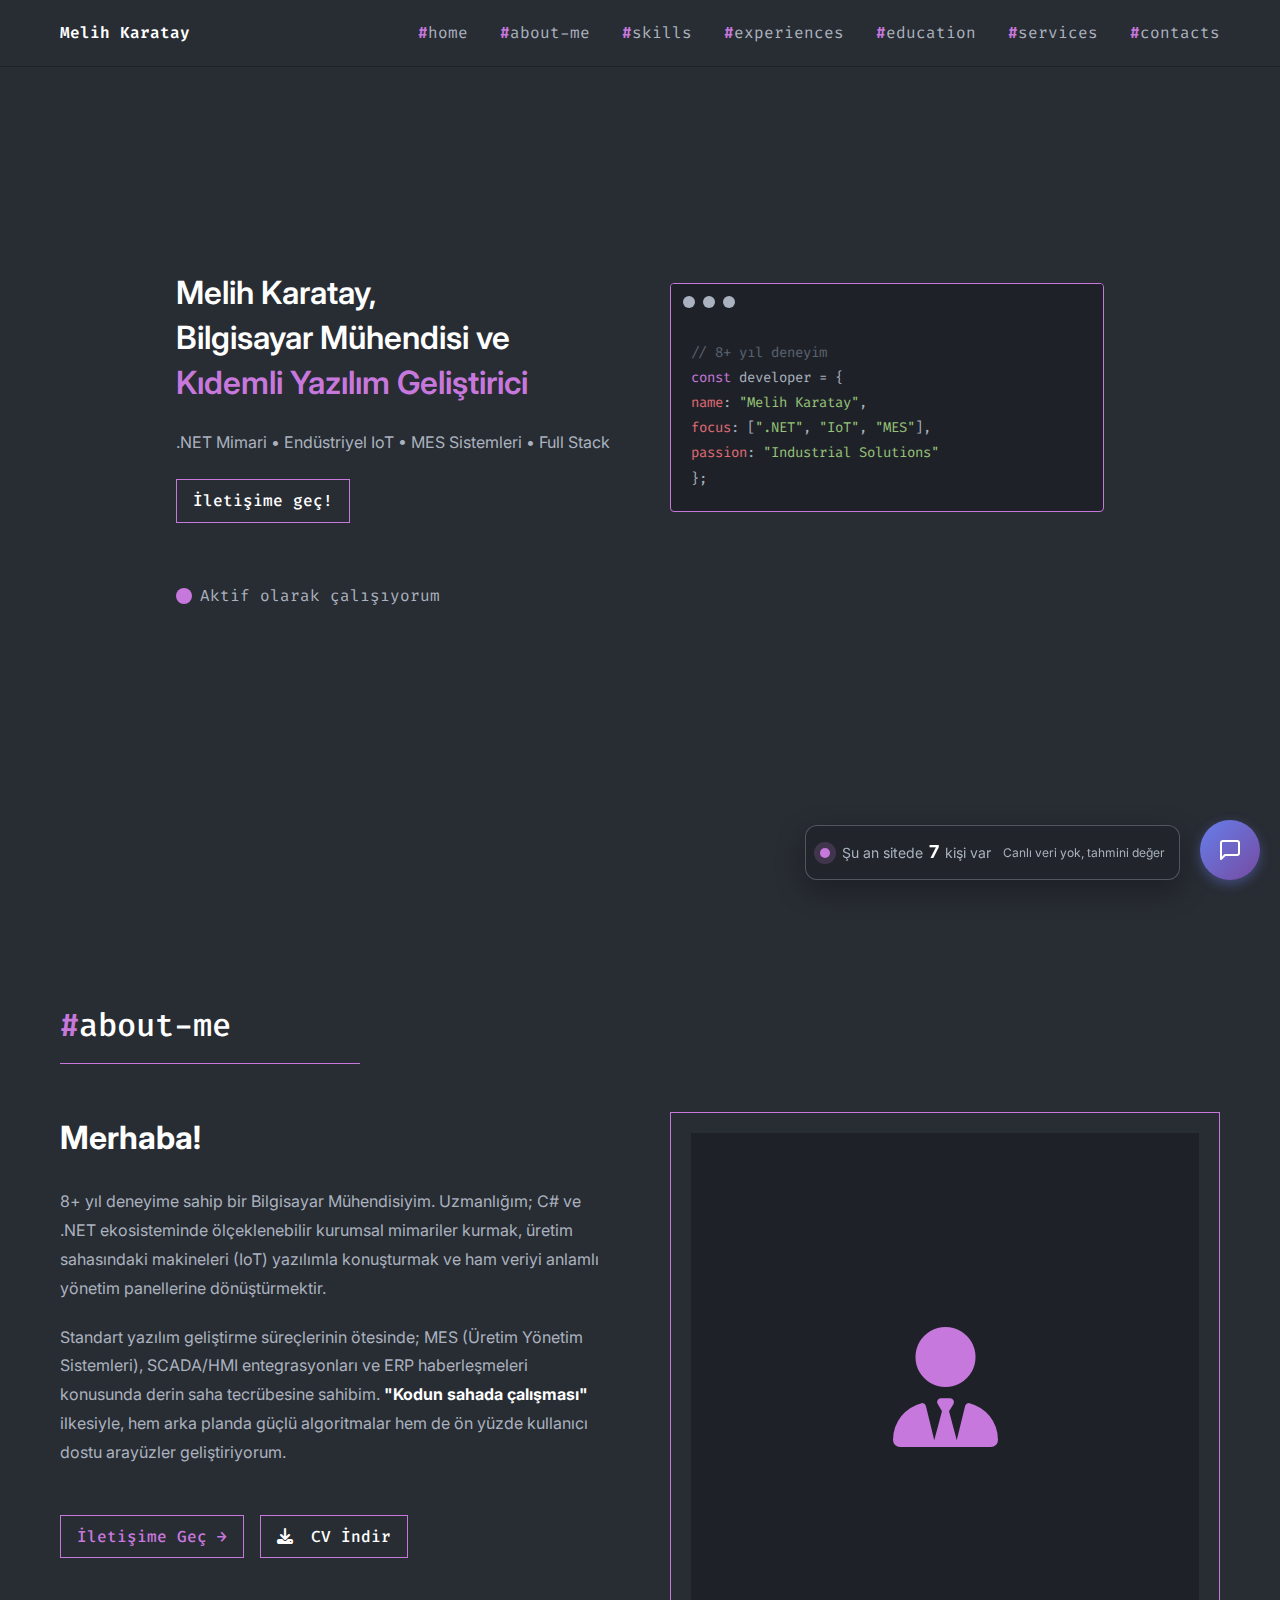
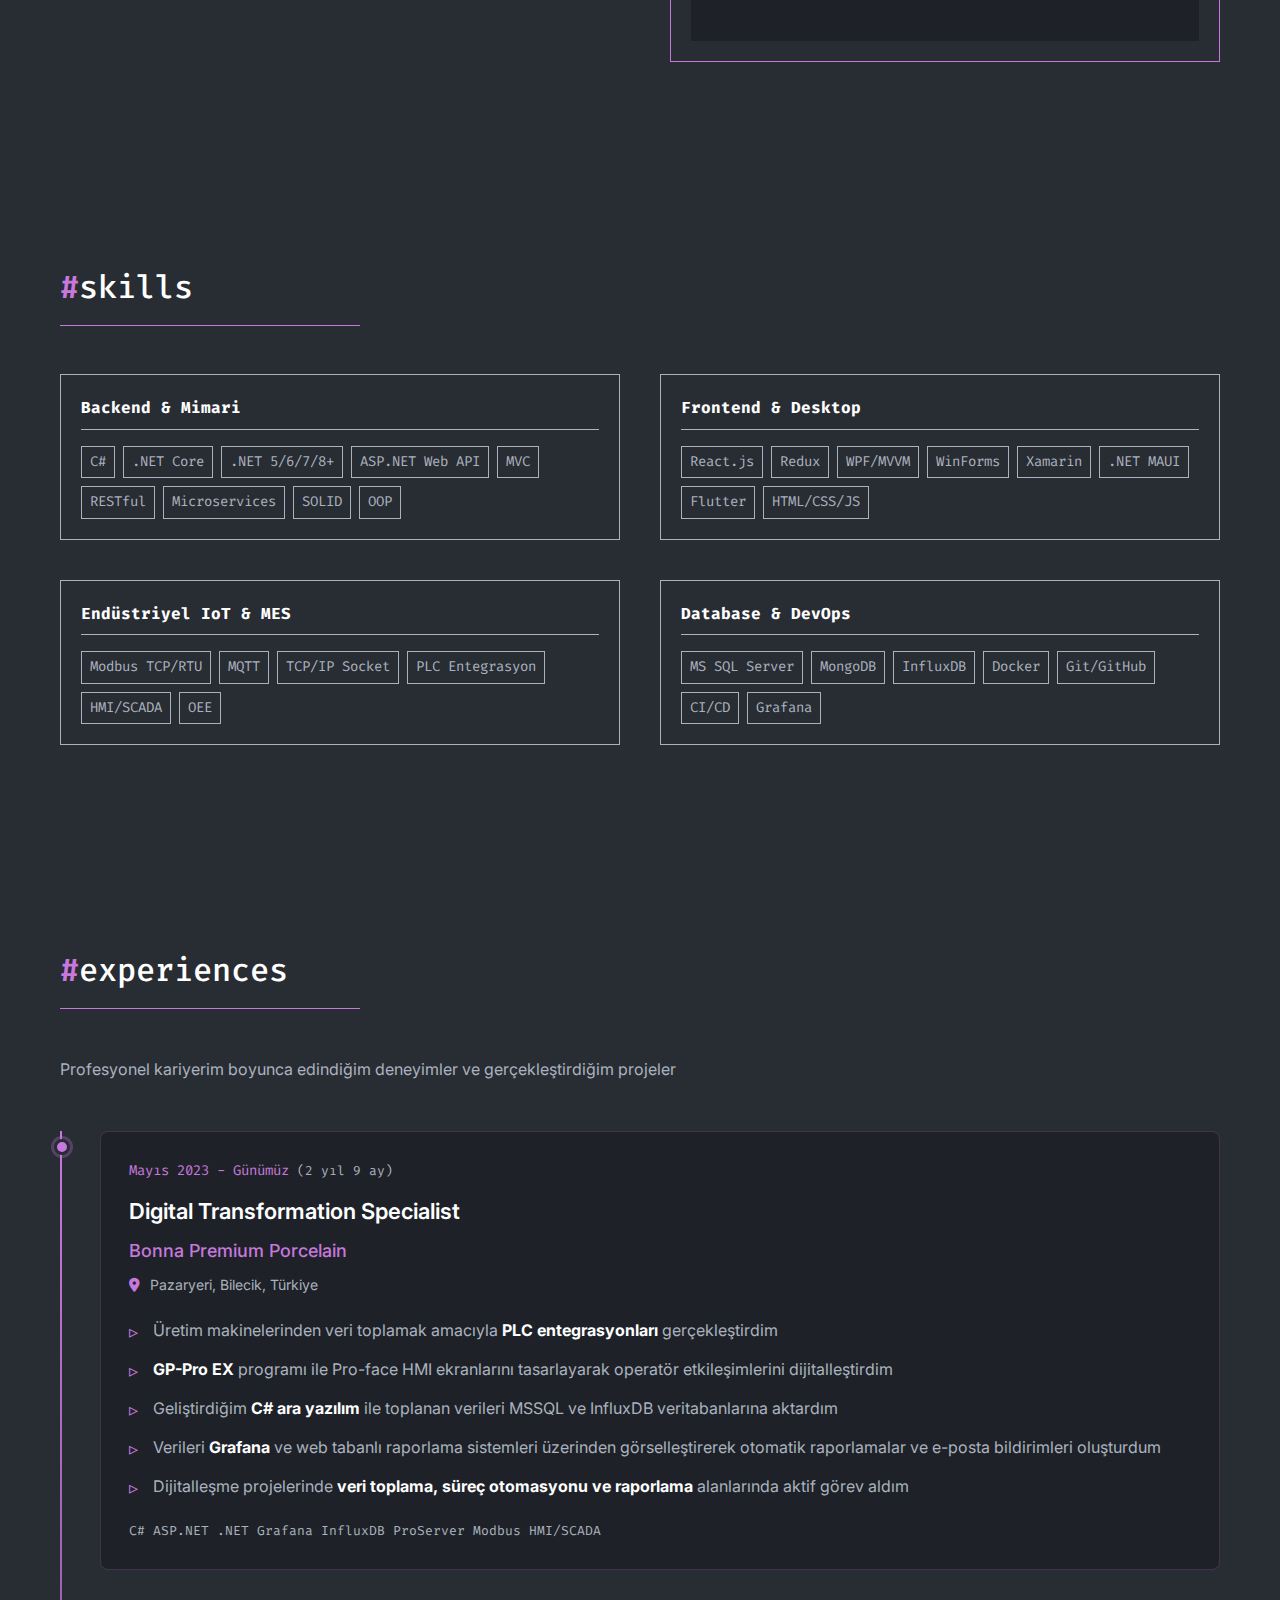
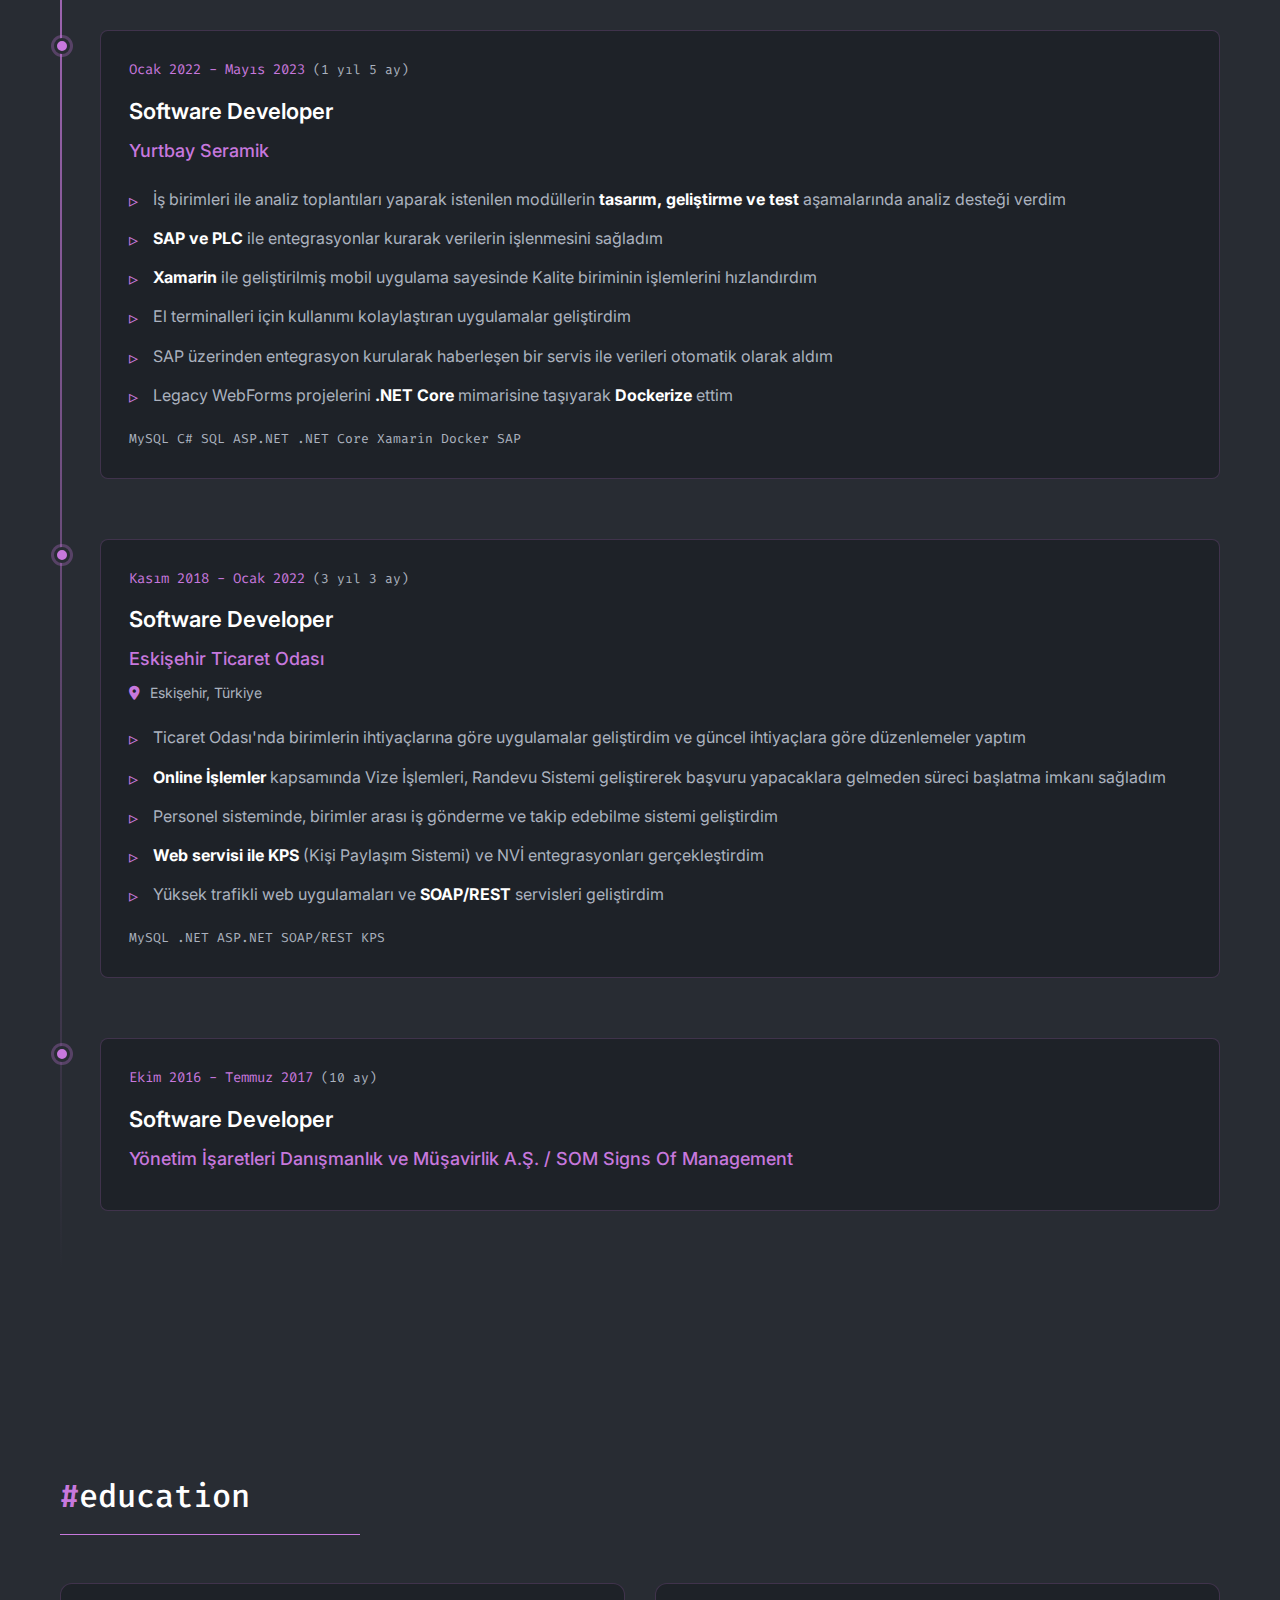
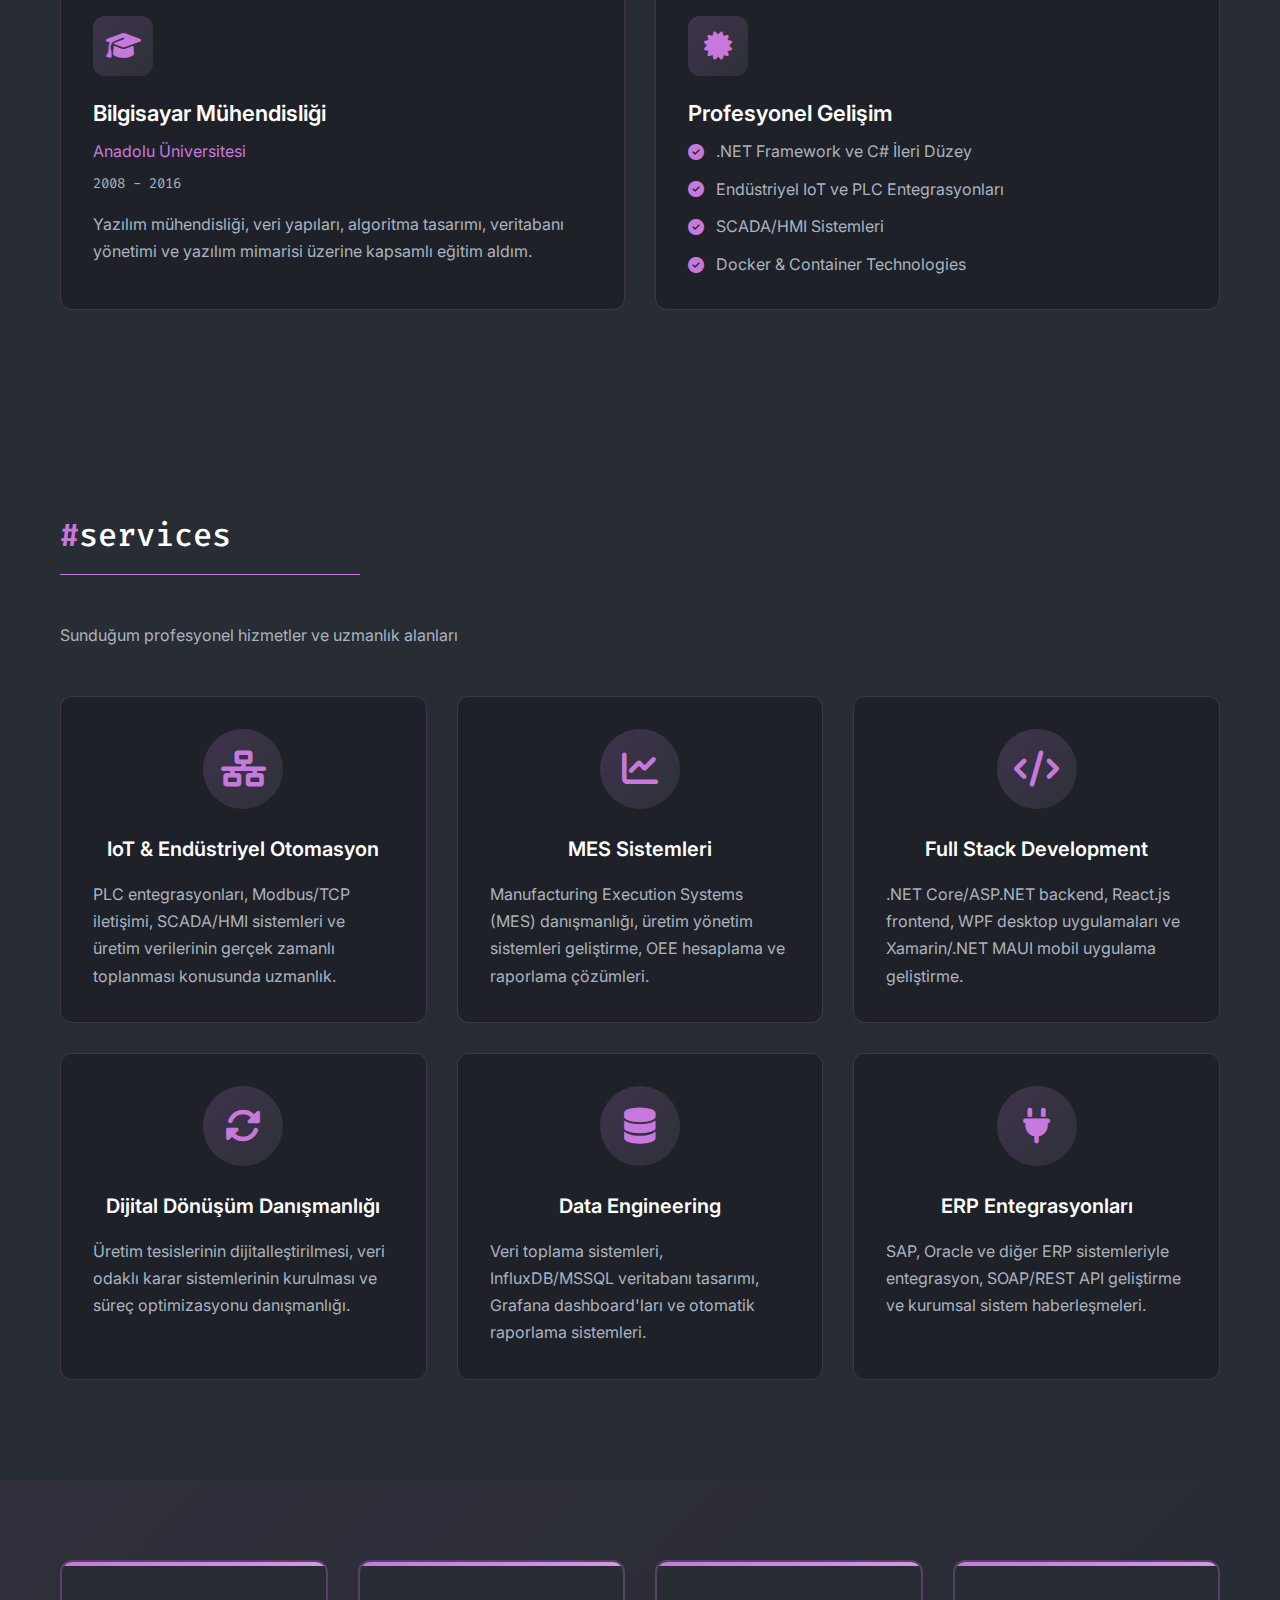
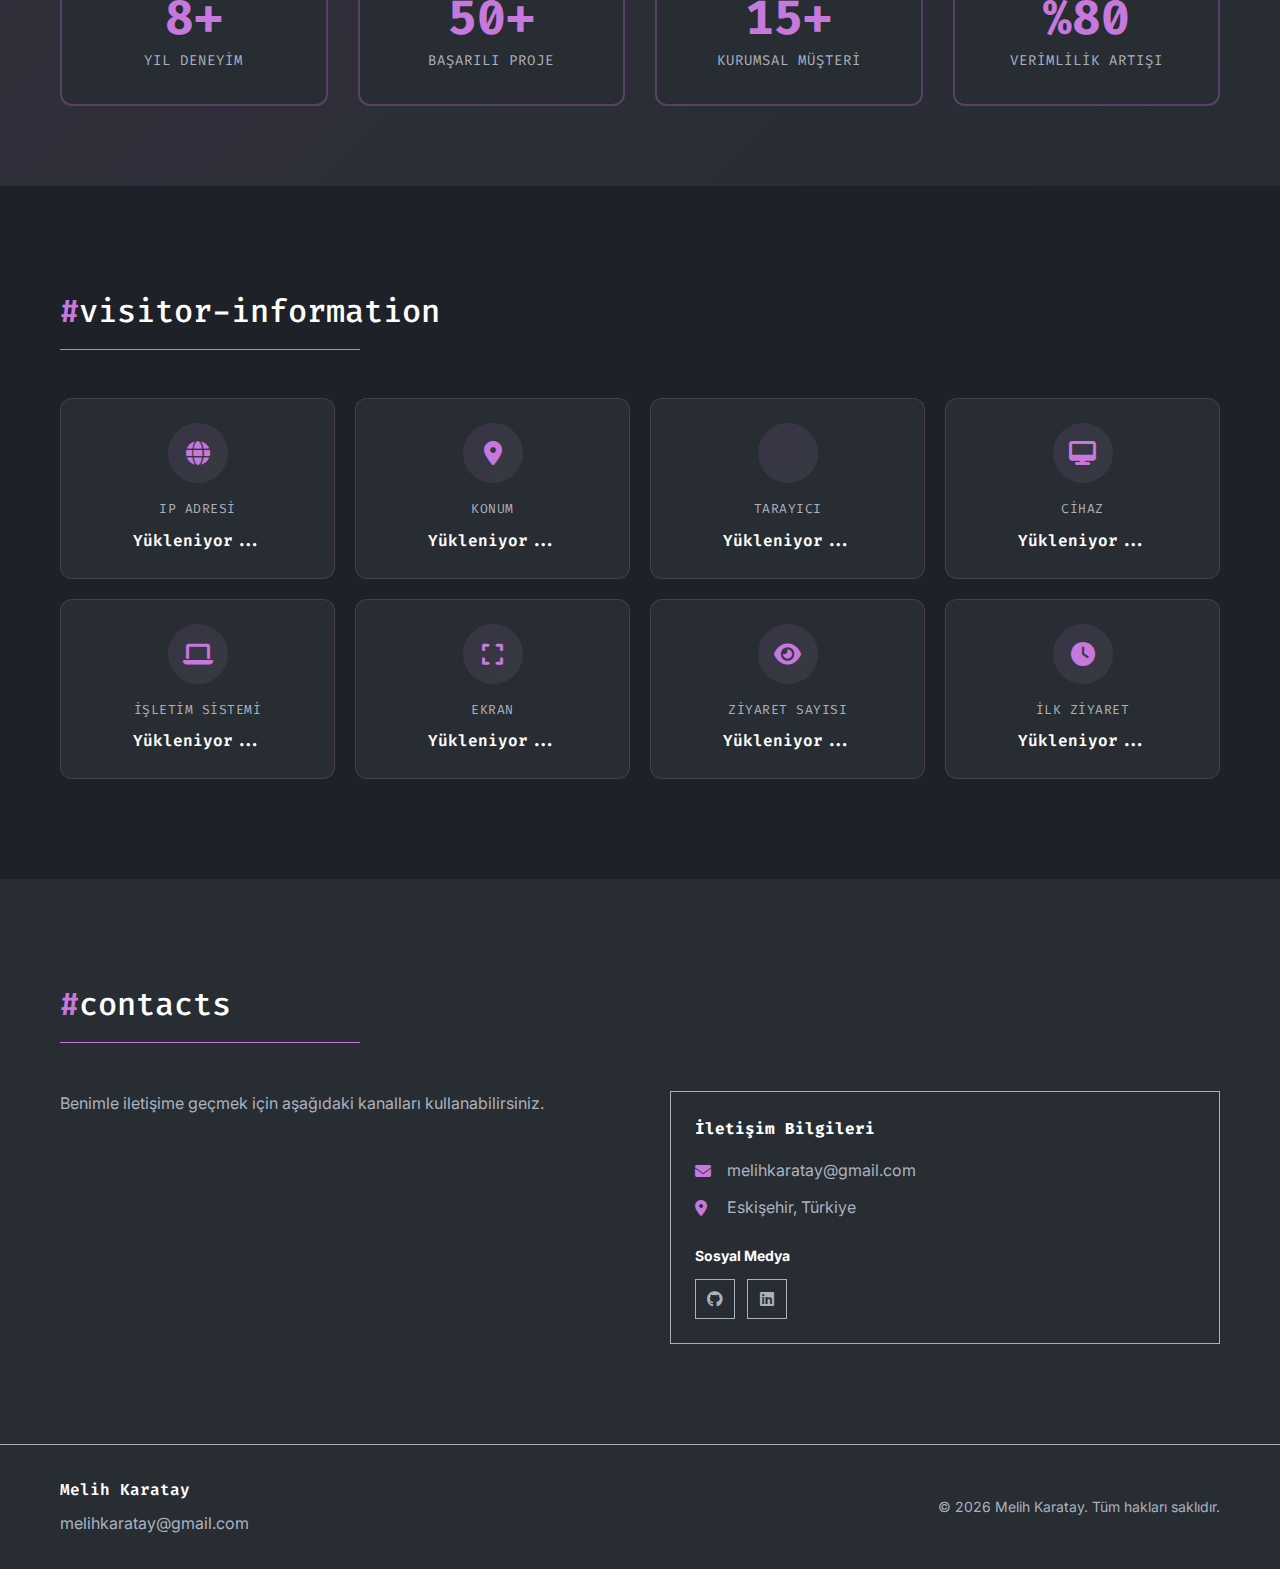
<file: index.html>
<!DOCTYPE html>
<html lang="tr">

<head>
    <meta charset="UTF-8">
    <meta name="viewport" content="width=device-width, initial-scale=1.0">
    <meta name="description"
        content="Melih Karatay - Bilgisayar Mühendisi | Kıdemli Yazılım Geliştirici. .NET, C#, IoT, MES Sistemleri, Full Stack geliştirme.">
    <meta name="keywords"
        content="Melih Karatay, yazılım geliştirici, .NET, C#, IoT, MES, endüstriyel otomasyon, React, WPF, bilgisayar mühendisi">
    <meta name="author" content="Melih Karatay">
    <title>Melih Karatay - a Computer Engineer</title>
    
    <!-- Favicons -->
    <link rel="icon" type="image/svg+xml" href="favicon.svg">
    <link rel="alternate icon" href="favicon.ico">
    <link rel="apple-touch-icon" href="favicon.svg">
    
    <link rel="preconnect" href="https://fonts.googleapis.com">
    <link rel="preconnect" href="https://fonts.gstatic.com" crossorigin>
    <link
        href="https://fonts.googleapis.com/css2?family=Fira+Code:wght@400;500;600&family=Inter:wght@400;500;600;700&display=swap"
        rel="stylesheet">
    <!-- GA4 Measurement ID: G-XXXXXXXXXX -->
    <script src="analytics.js" data-ga-id="G-XXXXXXXXXX"></script>
    <link rel="stylesheet" href="style.css">
    <link rel="stylesheet" href="https://cdnjs.cloudflare.com/ajax/libs/font-awesome/6.4.0/css/all.min.css">
</head>

<body>
    <!-- Navigation -->
    <header class="header">
        <div class="container">
            <div class="header-content">
                <div class="logo">
                    <span class="logo-text">Melih Karatay</span>
                </div>
                <nav class="nav">
                    <a href="#home" class="nav-link"><span class="hash">#</span>home</a>
                    <a href="#about-me" class="nav-link"><span class="hash">#</span>about-me</a>
                    <a href="#skills" class="nav-link"><span class="hash">#</span>skills</a>
                    <a href="#experiences" class="nav-link"><span class="hash">#</span>experiences</a>
                    <a href="#education" class="nav-link"><span class="hash">#</span>education</a>
                    <a href="#services" class="nav-link"><span class="hash">#</span>services</a>
                    <a href="#contacts" class="nav-link"><span class="hash">#</span>contacts</a>
                </nav>
            </div>
        </div>
    </header>

    <!-- Hero Section -->
    <section class="hero" id="home">
        <div class="container">
            <div class="hero-wrapper">
                <div class="hero-content">
                    <h1 class="hero-title">
                        Melih Karatay,<br>
                        <span class="typed-text">Bilgisayar Mühendisi</span> ve<br>
                        <span class="highlight">Kıdemli Yazılım Geliştirici</span>
                    </h1>
                    <p class="hero-description">
                        .NET Mimari • Endüstriyel IoT • MES Sistemleri • Full Stack
                    </p>
                    <div class="hero-cta">
                        <a href="#contacts" class="btn btn-primary">İletişime geç!</a>
                    </div>
                </div>
                <div class="hero-image">
                    <div class="code-box">
                        <div class="code-box-header">
                            <span class="code-dot"></span>
                            <span class="code-dot"></span>
                            <span class="code-dot"></span>
                        </div>
                        <div class="code-content">
                            <div class="code-line"><span class="code-comment">// 8+ yıl deneyim</span></div>
                            <div class="code-line"><span class="code-keyword">const</span> developer = {</div>
                            <div class="code-line"> <span class="code-property">name</span>: <span
                                    class="code-string">"Melih Karatay"</span>,</div>
                            <div class="code-line"> <span class="code-property">focus</span>: [<span
                                    class="code-string">".NET"</span>, <span class="code-string">"IoT"</span>, <span
                                    class="code-string">"MES"</span>],</div>
                            <div class="code-line"> <span class="code-property">passion</span>: <span
                                    class="code-string">"Industrial Solutions"</span></div>
                            <div class="code-line">};</div>
                        </div>
                    </div>
                </div>
            </div>
            <div class="hero-status">
                <div class="status-indicator"></div>
                <span>Aktif olarak çalışıyorum</span>
            </div>
        </div>
    </section>

    

    <!-- About Section -->
    <section class="about" id="about-me">
        <div class="container">
            <h2 class="section-title"><span class="hash">#</span>about-me</h2>
            <div class="section-line"></div>

            <div class="about-content">
                <div class="about-text">
                    <h3 class="about-greeting">Merhaba!</h3>
                    <p>
                        8+ yıl deneyime sahip bir Bilgisayar Mühendisiyim. Uzmanlığım; C# ve .NET ekosisteminde
                        ölçeklenebilir kurumsal mimariler kurmak, üretim sahasındaki makineleri (IoT) yazılımla
                        konuşturmak ve ham veriyi anlamlı yönetim panellerine dönüştürmektir.
                    </p>
                    <p>
                        Standart yazılım geliştirme süreçlerinin ötesinde; MES (Üretim Yönetim Sistemleri),
                        SCADA/HMI entegrasyonları ve ERP haberleşmeleri konusunda derin saha tecrübesine sahibim.
                        <strong>"Kodun sahada çalışması"</strong> ilkesiyle, hem arka planda güçlü algoritmalar
                        hem de ön yüzde kullanıcı dostu arayüzler geliştiriyorum.
                    </p>
                    <div class="about-cta">
                        <a href="#contacts" class="btn btn-outline">İletişime Geç →</a>
                        <a href="Melih_Karatay_CV.pdf" download class="btn btn-primary" title="CV'mi İndir">
                            <i class="fas fa-download"></i> CV İndir
                        </a>
                    </div>
                </div>
                <div class="about-image">
                    <div class="image-frame">
                        <div class="image-placeholder">
                            <i class="fas fa-user-tie"></i>
                        </div>
                    </div>
                </div>
            </div>
        </div>
    </section>

    <!-- Skills Section -->
    <section class="skills" id="skills">
        <div class="container">
            <h2 class="section-title"><span class="hash">#</span>skills</h2>
            <div class="section-line"></div>

            <div class="skills-grid">
                <div class="skill-category">
                    <h3 class="skill-category-title">Backend & Mimari</h3>
                    <div class="skill-tags">
                        <span class="skill-tag">C#</span>
                        <span class="skill-tag">.NET Core</span>
                        <span class="skill-tag">.NET 5/6/7/8+</span>
                        <span class="skill-tag">ASP.NET Web API</span>
                        <span class="skill-tag">MVC</span>
                        <span class="skill-tag">RESTful</span>
                        <span class="skill-tag">Microservices</span>
                        <span class="skill-tag">SOLID</span>
                        <span class="skill-tag">OOP</span>
                    </div>
                </div>

                <div class="skill-category">
                    <h3 class="skill-category-title">Frontend & Desktop</h3>
                    <div class="skill-tags">
                        <span class="skill-tag">React.js</span>
                        <span class="skill-tag">Redux</span>
                        <span class="skill-tag">WPF/MVVM</span>
                        <span class="skill-tag">WinForms</span>
                        <span class="skill-tag">Xamarin</span>
                        <span class="skill-tag">.NET MAUI</span>
                        <span class="skill-tag">Flutter</span>
                        <span class="skill-tag">HTML/CSS/JS</span>
                    </div>
                </div>

                <div class="skill-category">
                    <h3 class="skill-category-title">Endüstriyel IoT & MES</h3>
                    <div class="skill-tags">
                        <span class="skill-tag">Modbus TCP/RTU</span>
                        <span class="skill-tag">MQTT</span>
                        <span class="skill-tag">TCP/IP Socket</span>
                        <span class="skill-tag">PLC Entegrasyon</span>
                        <span class="skill-tag">HMI/SCADA</span>
                        <span class="skill-tag">OEE</span>
                    </div>
                </div>

                <div class="skill-category">
                    <h3 class="skill-category-title">Database & DevOps</h3>
                    <div class="skill-tags">
                        <span class="skill-tag">MS SQL Server</span>
                        <span class="skill-tag">MongoDB</span>
                        <span class="skill-tag">InfluxDB</span>
                        <span class="skill-tag">Docker</span>
                        <span class="skill-tag">Git/GitHub</span>
                        <span class="skill-tag">CI/CD</span>
                        <span class="skill-tag">Grafana</span>
                    </div>
                </div>
            </div>
        </div>
    </section>

    <!-- Experiences Section -->
    <section class="projects" id="experiences">
        <div class="container">
            <h2 class="section-title"><span class="hash">#</span>experiences</h2>
            <div class="section-line"></div>
            <p class="section-subtitle">Profesyonel kariyerim boyunca edindiğim deneyimler ve gerçekleştirdiğim projeler</p>

            <div class="timeline">
                <!-- Bonna Premium Porcelain -->
                <div class="timeline-item">
                    <div class="timeline-dot"></div>
                    <div class="timeline-content">
                        <div class="timeline-date">Mayıs 2023 - Günümüz <span class="duration">(2 yıl 9 ay)</span></div>
                        <h3 class="experience-title">Digital Transformation Specialist</h3>
                        <h4 class="experience-company">Bonna Premium Porcelain</h4>
                        <p class="experience-location"><i class="fas fa-map-marker-alt"></i> Pazaryeri, Bilecik, Türkiye</p>
                        <ul class="experience-list">
                            <li>Üretim makinelerinden veri toplamak amacıyla <strong>PLC entegrasyonları</strong> gerçekleştirdim</li>
                            <li><strong>GP-Pro EX</strong> programı ile Pro-face HMI ekranlarını tasarlayarak operatör etkileşimlerini dijitalleştirdim</li>
                            <li>Geliştirdiğim <strong>C# ara yazılım</strong> ile toplanan verileri MSSQL ve InfluxDB veritabanlarına aktardım</li>
                            <li>Verileri <strong>Grafana</strong> ve web tabanlı raporlama sistemleri üzerinden görselleştirerek otomatik raporlamalar ve e-posta bildirimleri oluşturdum</li>
                            <li>Dijitalleşme projelerinde <strong>veri toplama, süreç otomasyonu ve raporlama</strong> alanlarında aktif görev aldım</li>
                        </ul>
                        <div class="experience-tech">
                            <span class="tech-badge">C#</span>
                            <span class="tech-badge">ASP.NET</span>
                            <span class="tech-badge">.NET</span>
                            <span class="tech-badge">Grafana</span>
                            <span class="tech-badge">InfluxDB</span>
                            <span class="tech-badge">ProServer</span>
                            <span class="tech-badge">Modbus</span>
                            <span class="tech-badge">HMI/SCADA</span>
                        </div>
                    </div>
                </div>

                <!-- Yurtbay Seramik -->
                <div class="timeline-item">
                    <div class="timeline-dot"></div>
                    <div class="timeline-content">
                        <div class="timeline-date">Ocak 2022 - Mayıs 2023 <span class="duration">(1 yıl 5 ay)</span></div>
                        <h3 class="experience-title">Software Developer</h3>
                        <h4 class="experience-company">Yurtbay Seramik</h4>
                        <ul class="experience-list">
                            <li>İş birimleri ile analiz toplantıları yaparak istenilen modüllerin <strong>tasarım, geliştirme ve test</strong> aşamalarında analiz desteği verdim</li>
                            <li><strong>SAP ve PLC</strong> ile entegrasyonlar kurarak verilerin işlenmesini sağladım</li>
                            <li><strong>Xamarin</strong> ile geliştirilmiş mobil uygulama sayesinde Kalite biriminin işlemlerini hızlandırdım</li>
                            <li>El terminalleri için kullanımı kolaylaştıran uygulamalar geliştirdim</li>
                            <li>SAP üzerinden entegrasyon kurularak haberleşen bir servis ile verileri otomatik olarak aldım</li>
                            <li>Legacy WebForms projelerini <strong>.NET Core</strong> mimarisine taşıyarak <strong>Dockerize</strong> ettim</li>
                        </ul>
                        <div class="experience-tech">
                            <span class="tech-badge">MySQL</span>
                            <span class="tech-badge">C#</span>
                            <span class="tech-badge">SQL</span>
                            <span class="tech-badge">ASP.NET</span>
                            <span class="tech-badge">.NET Core</span>
                            <span class="tech-badge">Xamarin</span>
                            <span class="tech-badge">Docker</span>
                            <span class="tech-badge">SAP</span>
                        </div>
                    </div>
                </div>

                <!-- Eskişehir Ticaret Odası -->
                <div class="timeline-item">
                    <div class="timeline-dot"></div>
                    <div class="timeline-content">
                        <div class="timeline-date">Kasım 2018 - Ocak 2022 <span class="duration">(3 yıl 3 ay)</span></div>
                        <h3 class="experience-title">Software Developer</h3>
                        <h4 class="experience-company">Eskişehir Ticaret Odası</h4>
                        <p class="experience-location"><i class="fas fa-map-marker-alt"></i> Eskişehir, Türkiye</p>
                        <ul class="experience-list">
                            <li>Ticaret Odası'nda birimlerin ihtiyaçlarına göre uygulamalar geliştirdim ve güncel ihtiyaçlara göre düzenlemeler yaptım</li>
                            <li><strong>Online İşlemler</strong> kapsamında Vize İşlemleri, Randevu Sistemi geliştirerek başvuru yapacaklara gelmeden süreci başlatma imkanı sağladım</li>
                            <li>Personel sisteminde, birimler arası iş gönderme ve takip edebilme sistemi geliştirdim</li>
                            <li><strong>Web servisi ile KPS</strong> (Kişi Paylaşım Sistemi) ve NVİ entegrasyonları gerçekleştirdim</li>
                            <li>Yüksek trafikli web uygulamaları ve <strong>SOAP/REST</strong> servisleri geliştirdim</li>
                        </ul>
                        <div class="experience-tech">
                            <span class="tech-badge">MySQL</span>
                            <span class="tech-badge">.NET</span>
                            <span class="tech-badge">ASP.NET</span>
                            <span class="tech-badge">SOAP/REST</span>
                            <span class="tech-badge">KPS</span>
                        </div>
                    </div>
                </div>

                <!-- Earlier Experience -->
                <div class="timeline-item">
                    <div class="timeline-dot"></div>
                    <div class="timeline-content">
                        <div class="timeline-date">Ekim 2016 - Temmuz 2017 <span class="duration">(10 ay)</span></div>
                        <h3 class="experience-title">Software Developer</h3>
                        <h4 class="experience-company">Yönetim İşaretleri Danışmanlık ve Müşavirlik A.Ş. / SOM Signs Of Management</h4>
                    </div>
                </div>
            </div>
        </div>
    </section>

    <!-- Education & Certifications Section -->
    <section class="education" id="education">
        <div class="container">
            <h2 class="section-title"><span class="hash">#</span>education</h2>
            <div class="section-line"></div>
            
            <div class="education-grid">
                <div class="education-card">
                    <div class="education-icon">
                        <i class="fas fa-graduation-cap"></i>
                    </div>
                    <div class="education-content">
                        <h3 class="education-degree">Bilgisayar Mühendisliği</h3>
                        <p class="education-school">Anadolu Üniversitesi</p>
                        <p class="education-year">2008 - 2016</p>
                        <p class="education-desc">Yazılım mühendisliği, veri yapıları, algoritma tasarımı, veritabanı yönetimi ve yazılım mimarisi üzerine kapsamlı eğitim aldım.</p>
                    </div>
                </div>

                <div class="education-card">
                    <div class="education-icon">
                        <i class="fas fa-certificate"></i>
                    </div>
                    <div class="education-content">
                        <h3 class="education-degree">Profesyonel Gelişim</h3>
                        <div class="certification-list">
                            <div class="cert-item">
                                <i class="fas fa-check-circle"></i>
                                <span>.NET Framework ve C# İleri Düzey</span>
                            </div>
                            <div class="cert-item">
                                <i class="fas fa-check-circle"></i>
                                <span>Endüstriyel IoT ve PLC Entegrasyonları</span>
                            </div>
                            <div class="cert-item">
                                <i class="fas fa-check-circle"></i>
                                <span>SCADA/HMI Sistemleri</span>
                            </div>
                            <div class="cert-item">
                                <i class="fas fa-check-circle"></i>
                                <span>Docker & Container Technologies</span>
                            </div>
                        </div>
                    </div>
                </div>
            </div>
        </div>
    </section>

    <!-- Services Section -->
    <section class="services" id="services">
        <div class="container">
            <h2 class="section-title"><span class="hash">#</span>services</h2>
            <div class="section-line"></div>
            <p class="section-subtitle">Sunduğum profesyonel hizmetler ve uzmanlık alanları</p>

            <div class="services-grid">
                <div class="service-card">
                    <div class="service-icon">
                        <i class="fas fa-network-wired"></i>
                    </div>
                    <h3 class="service-title">IoT & Endüstriyel Otomasyon</h3>
                    <p class="service-description">
                        PLC entegrasyonları, Modbus/TCP iletişimi, SCADA/HMI sistemleri ve üretim verilerinin 
                        gerçek zamanlı toplanması konusunda uzmanlık.
                    </p>
                </div>

                <div class="service-card">
                    <div class="service-icon">
                        <i class="fas fa-chart-line"></i>
                    </div>
                    <h3 class="service-title">MES Sistemleri</h3>
                    <p class="service-description">
                        Manufacturing Execution Systems (MES) danışmanlığı, üretim yönetim sistemleri geliştirme, 
                        OEE hesaplama ve raporlama çözümleri.
                    </p>
                </div>

                <div class="service-card">
                    <div class="service-icon">
                        <i class="fas fa-code"></i>
                    </div>
                    <h3 class="service-title">Full Stack Development</h3>
                    <p class="service-description">
                        .NET Core/ASP.NET backend, React.js frontend, WPF desktop uygulamaları ve 
                        Xamarin/.NET MAUI mobil uygulama geliştirme.
                    </p>
                </div>

                <div class="service-card">
                    <div class="service-icon">
                        <i class="fas fa-sync-alt"></i>
                    </div>
                    <h3 class="service-title">Dijital Dönüşüm Danışmanlığı</h3>
                    <p class="service-description">
                        Üretim tesislerinin dijitalleştirilmesi, veri odaklı karar sistemlerinin kurulması ve 
                        süreç optimizasyonu danışmanlığı.
                    </p>
                </div>

                <div class="service-card">
                    <div class="service-icon">
                        <i class="fas fa-database"></i>
                    </div>
                    <h3 class="service-title">Data Engineering</h3>
                    <p class="service-description">
                        Veri toplama sistemleri, InfluxDB/MSSQL veritabanı tasarımı, Grafana dashboard'ları 
                        ve otomatik raporlama sistemleri.
                    </p>
                </div>

                <div class="service-card">
                    <div class="service-icon">
                        <i class="fas fa-plug"></i>
                    </div>
                    <h3 class="service-title">ERP Entegrasyonları</h3>
                    <p class="service-description">
                        SAP, Oracle ve diğer ERP sistemleriyle entegrasyon, SOAP/REST API geliştirme ve 
                        kurumsal sistem haberleşmeleri.
                    </p>
                </div>
            </div>
        </div>
    </section>

    <!-- Stats Section -->
    <section class="stats-section">
        <div class="container">
            <div class="stats-grid">
                <div class="stat-card">
                    <div class="stat-number">8+</div>
                    <div class="stat-label">Yıl Deneyim</div>
                </div>
                <div class="stat-card">
                    <div class="stat-number">50+</div>
                    <div class="stat-label">Başarılı Proje</div>
                </div>
                <div class="stat-card">
                    <div class="stat-number">15+</div>
                    <div class="stat-label">Kurumsal Müşteri</div>
                </div>
                <div class="stat-card">
                    <div class="stat-number">%80</div>
                    <div class="stat-label">Verimlilik Artışı</div>
                </div>
            </div>
        </div>
    </section>

    <!-- Visitor Information Section -->
    <section class="visitor-info" id="visitor-info">
        <div class="container">
            <h2 class="section-title"><span class="hash">#</span>visitor-information</h2>
            <div class="section-line"></div>
            
            <div class="visitor-cards">
                <div class="visitor-card">
                    <div class="visitor-icon">
                        <i class="fas fa-globe"></i>
                    </div>
                    <div class="visitor-label">IP Adresi</div>
                    <div class="visitor-value" id="visitor-ip">Yükleniyor...</div>
                </div>
                
                <div class="visitor-card">
                    <div class="visitor-icon">
                        <i class="fas fa-map-marker-alt"></i>
                    </div>
                    <div class="visitor-label">Konum</div>
                    <div class="visitor-value" id="visitor-location">Yükleniyor...</div>
                </div>
                
                <div class="visitor-card">
                    <div class="visitor-icon">
                        <i class="fas fa-browser"></i>
                    </div>
                    <div class="visitor-label">Tarayıcı</div>
                    <div class="visitor-value" id="visitor-browser">Yükleniyor...</div>
                </div>
                
                <div class="visitor-card">
                    <div class="visitor-icon">
                        <i class="fas fa-desktop"></i>
                    </div>
                    <div class="visitor-label">Cihaz</div>
                    <div class="visitor-value" id="visitor-device">Yükleniyor...</div>
                </div>
                
                <div class="visitor-card">
                    <div class="visitor-icon">
                        <i class="fas fa-laptop"></i>
                    </div>
                    <div class="visitor-label">İşletim Sistemi</div>
                    <div class="visitor-value" id="visitor-os">Yükleniyor...</div>
                </div>
                
                <div class="visitor-card">
                    <div class="visitor-icon">
                        <i class="fas fa-expand"></i>
                    </div>
                    <div class="visitor-label">Ekran</div>
                    <div class="visitor-value" id="visitor-screen">Yükleniyor...</div>
                </div>
                
                <div class="visitor-card">
                    <div class="visitor-icon">
                        <i class="fas fa-eye"></i>
                    </div>
                    <div class="visitor-label">Ziyaret Sayısı</div>
                    <div class="visitor-value" id="visitor-count">Yükleniyor...</div>
                </div>
                
                <div class="visitor-card">
                    <div class="visitor-icon">
                        <i class="fas fa-clock"></i>
                    </div>
                    <div class="visitor-label">İlk Ziyaret</div>
                    <div class="visitor-value" id="visitor-first">Yükleniyor...</div>
                </div>
            </div>
        </div>
    </section>

    <!-- Contact Section -->
    <section class="contacts" id="contacts">
        <div class="container">
            <h2 class="section-title"><span class="hash">#</span>contacts</h2>
            <div class="section-line"></div>

            <div class="contacts-content">
                <div class="contacts-text">
                    <p>Benimle iletişime geçmek için aşağıdaki kanalları kullanabilirsiniz.</p>
                </div>

                <div class="contacts-box">
                    <h3>İletişim Bilgileri</h3>
                    <div class="contact-items">
                        <div class="contact-item">
                            <i class="fas fa-envelope"></i>
                            <a href="mailto:melihkaratay@gmail.com">melihkaratay@gmail.com</a>
                        </div>
                        <div class="contact-item">
                            <i class="fas fa-map-marker-alt"></i>
                            <span>Eskişehir, Türkiye</span>
                        </div>
                    </div>

                    <div class="social-links">
                        <h4>Sosyal Medya</h4>
                        <div class="social-icons">
                            <a href="https://github.com/melihkaratay" class="social-icon" target="_blank"
                                rel="noopener noreferrer" title="GitHub">
                                <i class="fab fa-github"></i>
                            </a>
                            <a href="https://tr.linkedin.com/in/melih-karatay-1ab035b9" class="social-icon" target="_blank"
                                rel="noopener noreferrer" title="LinkedIn">
                                <i class="fab fa-linkedin"></i>
                            </a>
                        </div>
                    </div>
                </div>
            </div>
        </div>
    </section>

    <!-- Footer -->
    <footer class="footer">
        <div class="container">
            <div class="footer-content">
                <div class="footer-left">
                    <div class="footer-logo">
                        <span>Melih Karatay</span>
                    </div>
                    <p class="footer-email">melihkaratay@gmail.com</p>
                </div>
                <div class="footer-right">
                    <p>&copy; 2026 Melih Karatay. Tüm hakları saklıdır.</p>
                </div>
            </div>
        </div>
    </footer>

    <!-- AI Chatbot Widget -->
    <div class="chatbot-container">
        <!-- Chat Launcher Button -->
        <button class="chatbot-launcher" id="chatbotLauncher" aria-label="Open AI Chat">
            <svg width="24" height="24" viewBox="0 0 24 24" fill="none" stroke="currentColor" stroke-width="2"
                stroke-linecap="round" stroke-linejoin="round">
                <path d="M21 15a2 2 0 0 1-2 2H7l-4 4V5a2 2 0 0 1 2-2h14a2 2 0 0 1 2 2z"></path>
            </svg>
        </button>

        <!-- Chat Window -->
        <div class="chatbot-window" id="chatbotWindow">
            <!-- Chat Header -->
            <div class="chatbot-header">
                <div class="chatbot-header-content">
                    <h3>Melih Asistan</h3>
                    <p class="chatbot-status">Her zaman yardımcı olmaya hazır</p>
                </div>
                <button class="chatbot-close" id="chatbotClose" aria-label="Close chat">
                    <svg width="20" height="20" viewBox="0 0 24 24" fill="none" stroke="currentColor" stroke-width="2">
                        <line x1="18" y1="6" x2="6" y2="18"></line>
                        <line x1="6" y1="6" x2="18" y2="18"></line>
                    </svg>
                </button>
            </div>

            <!-- Messages Container -->
            <div class="chatbot-messages" id="chatbotMessages"></div>

            <!-- Input Area -->
            <div class="chatbot-input-area">
                <input type="text" class="chatbot-input" id="chatbotInput" placeholder="Mesajınızı yazın..."
                    aria-label="Chat message input">
                <button class="chatbot-send" id="chatbotSend" aria-label="Send message">
                    <svg width="18" height="18" viewBox="0 0 24 24" fill="none" stroke="currentColor" stroke-width="2">
                        <line x1="22" y1="2" x2="11" y2="13"></line>
                        <polygon points="22 2 15 22 11 13 2 9 22 2"></polygon>
                    </svg>
                </button>
            </div>
        </div>
    </div>

    <style>
        /* ==================== AI Chatbot Widget ==================== */
        .chatbot-container {
            position: fixed;
            bottom: 20px;
            right: 20px;
            font-family: 'Inter', -apple-system, BlinkMacSystemFont, 'Segoe UI', sans-serif;
            z-index: 9999;
        }

        /* Launcher Button */
        .chatbot-launcher {
            width: 60px;
            height: 60px;
            border-radius: 50%;
            background: linear-gradient(135deg, #667eea 0%, #764ba2 100%);
            border: none;
            color: white;
            cursor: pointer;
            display: flex;
            align-items: center;
            justify-content: center;
            box-shadow: 0 4px 12px rgba(102, 126, 234, 0.4);
            transition: all 0.3s cubic-bezier(0.34, 1.56, 0.64, 1);
            z-index: 10000;
        }

        .chatbot-launcher:hover {
            transform: scale(1.1);
            box-shadow: 0 6px 20px rgba(102, 126, 234, 0.6);
        }

        .chatbot-launcher:active {
            transform: scale(0.95);
        }

        .chatbot-launcher svg {
            width: 24px;
            height: 24px;
        }

        /* Chat Window */
        .chatbot-window {
            position: absolute;
            bottom: 80px;
            right: 0;
            width: 380px;
            height: 600px;
            background: white;
            border-radius: 12px;
            box-shadow: 0 5px 40px rgba(0, 0, 0, 0.16);
            display: flex;
            flex-direction: column;
            opacity: 0;
            transform: translateY(20px) scale(0.95);
            transition: all 0.3s cubic-bezier(0.34, 1.56, 0.64, 1);
            pointer-events: none;
        }

        .chatbot-window.active {
            opacity: 1;
            transform: translateY(0) scale(1);
            pointer-events: all;
        }

        /* Chat Header */
        .chatbot-header {
            background: linear-gradient(135deg, #667eea 0%, #764ba2 100%);
            color: white;
            padding: 20px;
            border-radius: 12px 12px 0 0;
            display: flex;
            justify-content: space-between;
            align-items: center;
            flex-shrink: 0;
        }

        .chatbot-header-content h3 {
            margin: 0;
            font-size: 18px;
            font-weight: 600;
        }

        .chatbot-status {
            margin: 4px 0 0 0;
            font-size: 13px;
            opacity: 0.9;
        }

        .chatbot-close {
            background: none;
            border: none;
            color: white;
            cursor: pointer;
            padding: 4px;
            display: flex;
            align-items: center;
            justify-content: center;
            border-radius: 4px;
            transition: background 0.2s;
        }

        .chatbot-close:hover {
            background: rgba(255, 255, 255, 0.2);
        }

        /* Messages Container */
        .chatbot-messages {
            flex: 1;
            overflow-y: auto;
            padding: 16px;
            display: flex;
            flex-direction: column;
            gap: 12px;
            background: #f8fafb;
        }

        .chatbot-message {
            display: flex;
            animation: slideIn 0.3s ease-out;
        }

        @keyframes slideIn {
            from {
                opacity: 0;
                transform: translateY(10px);
            }

            to {
                opacity: 1;
                transform: translateY(0);
            }
        }

        .chatbot-message.user {
            justify-content: flex-end;
        }

        .chatbot-message-content {
            max-width: 70%;
            padding: 12px 14px;
            border-radius: 12px;
            font-size: 14px;
            line-height: 1.4;
            word-wrap: break-word;
        }

        .chatbot-message.user .chatbot-message-content {
            background: linear-gradient(135deg, #667eea 0%, #764ba2 100%);
            color: white;
            border-bottom-right-radius: 4px;
        }

        .chatbot-message.bot .chatbot-message-content {
            background: #e5e7eb;
            color: #1f2937;
            border-bottom-left-radius: 4px;
        }

        /* Typing Indicator */
        .chatbot-typing {
            display: flex;
            align-items: center;
            gap: 4px;
        }

        .chatbot-typing-dot {
            width: 8px;
            height: 8px;
            border-radius: 50%;
            background: #9ca3af;
            animation: typing 1.4s infinite;
        }

        .chatbot-typing-dot:nth-child(2) {
            animation-delay: 0.2s;
        }

        .chatbot-typing-dot:nth-child(3) {
            animation-delay: 0.4s;
        }

        @keyframes typing {

            0%,
            60%,
            100% {
                transform: translateY(0);
                opacity: 0.7;
            }

            30% {
                transform: translateY(-10px);
                opacity: 1;
            }
        }

        /* Input Area */
        .chatbot-input-area {
            display: flex;
            gap: 8px;
            padding: 12px;
            border-top: 1px solid #e5e7eb;
            background: white;
            border-radius: 0 0 12px 12px;
            flex-shrink: 0;
        }

        .chatbot-input {
            flex: 1;
            border: 1px solid #e5e7eb;
            border-radius: 8px;
            padding: 10px 12px;
            font-size: 14px;
            font-family: inherit;
            outline: none;
            transition: all 0.2s;
        }

        .chatbot-input:focus {
            border-color: #667eea;
            box-shadow: 0 0 0 3px rgba(102, 126, 234, 0.1);
        }

        .chatbot-send {
            width: 36px;
            height: 36px;
            border-radius: 8px;
            background: linear-gradient(135deg, #667eea 0%, #764ba2 100%);
            border: none;
            color: white;
            cursor: pointer;
            display: flex;
            align-items: center;
            justify-content: center;
            transition: all 0.2s;
            flex-shrink: 0;
        }

        .chatbot-send:hover {
            transform: scale(1.05);
        }

        .chatbot-send:active {
            transform: scale(0.95);
        }

        .chatbot-messages::-webkit-scrollbar {
            width: 6px;
        }

        .chatbot-messages::-webkit-scrollbar-track {
            background: transparent;
        }

        .chatbot-messages::-webkit-scrollbar-thumb {
            background: #d1d5db;
            border-radius: 3px;
        }

        .chatbot-messages::-webkit-scrollbar-thumb:hover {
            background: #9ca3af;
        }

        /* Responsive Design */
        @media (max-width: 480px) {
            .chatbot-window {
                width: calc(100vw - 20px);
                height: 70vh;
                max-height: 600px;
                bottom: 70px;
            }

            .chatbot-message-content {
                max-width: 85%;
            }
        }

        @media (max-width: 380px) {
            .chatbot-container {
                bottom: 10px;
                right: 10px;
            }

            .chatbot-launcher {
                width: 50px;
                height: 50px;
            }

            .chatbot-window {
                width: calc(100vw - 10px);
                bottom: 60px;
            }
        }
    </style>

    <script>
        // ==================== AI Chatbot Widget with Secure Proxy ==================== 
        (function () {
            'use strict';

            // Worker endpoint (Cloudflare Workers URL)
            // Replace 'your-worker-name' with your actual worker name from Cloudflare dashboard
            // const WORKER_ENDPOINT = 'https://melih-ai-proxy.melih.workers.dev';
            const WORKER_ENDPOINT = 'https://melih-ai-proxy.melihkaratay.workers.dev';

            // System prompt for the AI assistant
            const SYSTEM_PROMPT = "You are Melih's portfolio assistant. Answer in Turkish. Melih is a Computer Engineer and Digital Transformation Specialist skilled in .NET, C#, SQL Server, and Industrial IoT. Keep answers professional, concise, and friendly.";

            // DOM Elements
            const launcher = document.getElementById('chatbotLauncher');
            const chatWindow = document.getElementById('chatbotWindow');
            const closeBtn = document.getElementById('chatbotClose');
            const messagesContainer = document.getElementById('chatbotMessages');
            const input = document.getElementById('chatbotInput');
            const sendBtn = document.getElementById('chatbotSend');

            // Conversation history
            const conversationHistory = [];
            const sessionId = getOrCreateSessionId();

            // Initialize Event Listeners
            function init() {
                launcher.addEventListener('click', toggleChat);
                closeBtn.addEventListener('click', closeChat);
                sendBtn.addEventListener('click', sendMessage);
                input.addEventListener('keypress', (e) => {
                    if (e.key === 'Enter' && !e.shiftKey) {
                        e.preventDefault();
                        sendMessage();
                    }
                });
            }

            // Toggle Chat Window
            function toggleChat() {
                chatWindow.classList.toggle('active');
                if (chatWindow.classList.contains('active')) {
                    input.focus();
                    scrollToBottom();
                }
            }

            // Close Chat
            function closeChat() {
                chatWindow.classList.remove('active');
            }

            // Send Message via Secure Proxy
            async function sendMessage() {
                const text = input.value.trim();
                if (!text) return;

                // Disable input during request
                input.disabled = true;
                sendBtn.disabled = true;

                // Add user message
                addMessage(text, 'user');
                conversationHistory.push({ role: 'user', content: text });
                input.value = '';

                // Show typing indicator
                showTypingIndicator();

                try {
                    // Call the Cloudflare Worker proxy
                    const response = await fetch(WORKER_ENDPOINT, {
                        method: 'POST',
                        headers: {
                            'Content-Type': 'application/json',
                            'Origin': window.location.origin
                        },
                        body: JSON.stringify({
                            sessionId,
                            messages: conversationHistory,
                            meta: buildClientMeta()
                        })
                    });

                    if (!response.ok) {
                        const errorData = await response.json();
                        throw new Error(errorData.error || `API error: ${response.status}`);
                    }

                    const data = await response.json();
                    
                    if (!data.success || !data.message) {
                        throw new Error('Invalid response from server');
                    }

                    const botMessage = data.message;

                    // Add bot response to history
                    conversationHistory.push({ role: 'assistant', content: botMessage });

                    // Remove typing indicator and show response
                    removeTypingIndicator();
                    addMessage(botMessage, 'bot');
                } catch (error) {
                    console.error('Chatbot error:', error);
                    removeTypingIndicator();
                    addMessage('Şu an bağlantı kurulamadı. Lütfen daha sonra tekrar deneyiniz.', 'bot');
                } finally {
                    // Re-enable input
                    input.disabled = false;
                    sendBtn.disabled = false;
                    input.focus();
                }
            }

            // Add Message to Chat
            function addMessage(text, sender) {
                const messageEl = document.createElement('div');
                messageEl.className = `chatbot-message ${sender}`;

                const contentEl = document.createElement('div');
                contentEl.className = 'chatbot-message-content';
                contentEl.textContent = text;

                messageEl.appendChild(contentEl);
                messagesContainer.appendChild(messageEl);

                scrollToBottom();
            }

            // Show Typing Indicator
            function showTypingIndicator() {
                const messageEl = document.createElement('div');
                messageEl.className = 'chatbot-message bot';
                messageEl.id = 'typing-indicator';

                const contentEl = document.createElement('div');
                contentEl.className = 'chatbot-message-content chatbot-typing';
                contentEl.innerHTML = '<div class="chatbot-typing-dot"></div><div class="chatbot-typing-dot"></div><div class="chatbot-typing-dot"></div>';

                messageEl.appendChild(contentEl);
                messagesContainer.appendChild(messageEl);

                scrollToBottom();
            }

            // Remove Typing Indicator
            function removeTypingIndicator() {
                const typingEl = document.getElementById('typing-indicator');
                if (typingEl) {
                    typingEl.remove();
                }
            }

            // Scroll Messages to Bottom
            function scrollToBottom() {
                setTimeout(() => {
                    messagesContainer.scrollTop = messagesContainer.scrollHeight;
                }, 0);
            }

            // Generate or reuse a per-device session id for logging
            function getOrCreateSessionId() {
                const storageKey = 'melih-chat-session-id';

                try {
                    const existing = localStorage.getItem(storageKey);
                    if (existing) return existing;

                    const fresh = (typeof crypto !== 'undefined' && crypto.randomUUID)
                        ? crypto.randomUUID()
                        : `sess-${Date.now()}-${Math.random().toString(36).slice(2, 10)}`;

                    localStorage.setItem(storageKey, fresh);
                    return fresh;
                } catch (error) {
                    console.warn('Session storage is unavailable, using ephemeral id.', error);
                    return `sess-${Date.now()}`;
                }
            }

            // Basic client metadata to include with each request
            function buildClientMeta() {
                return {
                    sessionId,
                    userAgent: navigator.userAgent,
                    language: navigator.language,
                    timezone: Intl.DateTimeFormat().resolvedOptions().timeZone,
                    page: window.location.href,
                    referrer: document.referrer || null
                };
            }

            // Initialize on DOM ready
            if (document.readyState === 'loading') {
                document.addEventListener('DOMContentLoaded', init);
            } else {
                init();
            }
        })();
    </script>
    <script src="liveVisitors.js"></script>
    <script src="script.js"></script>
</body>

</html>
</file>
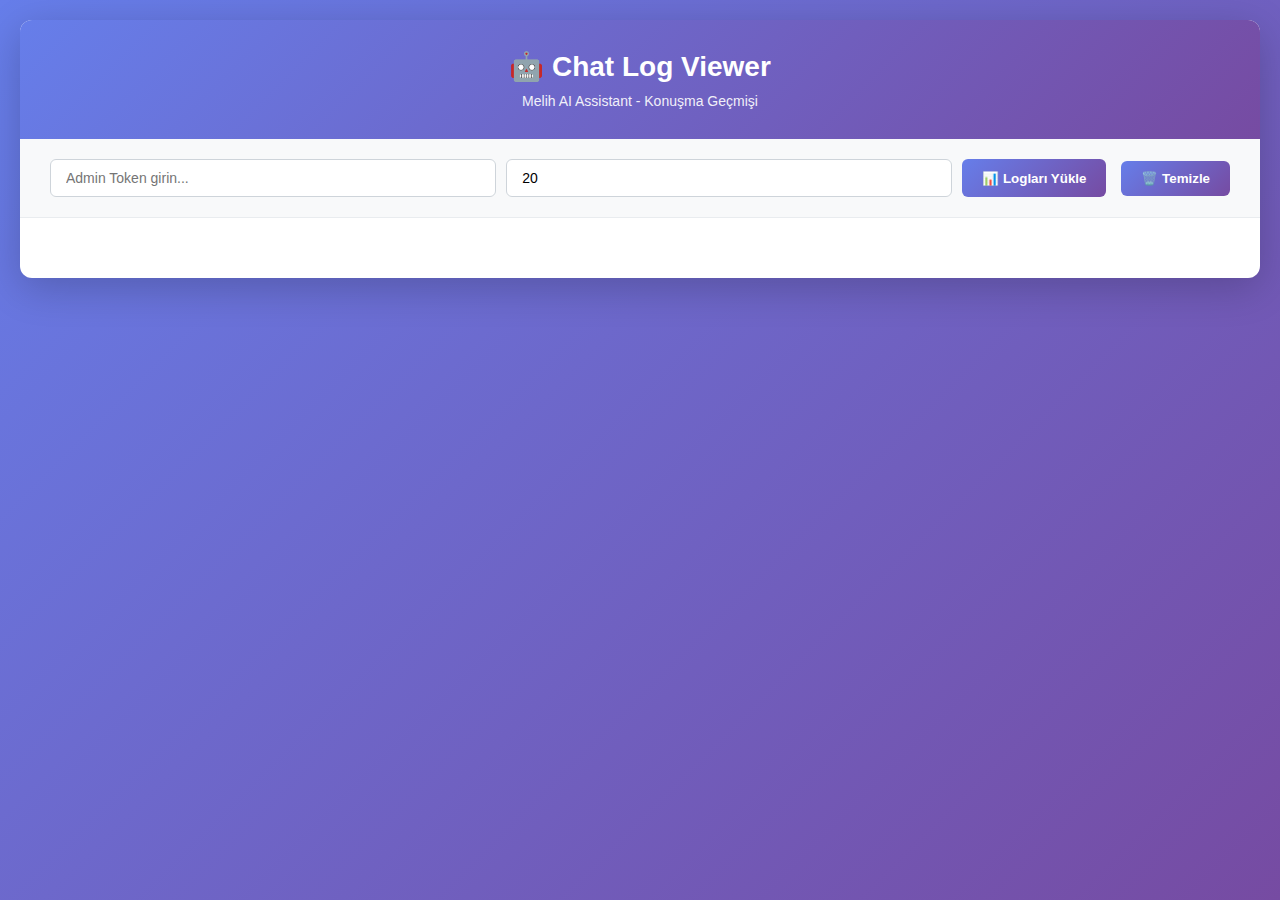
<file: view-logs.html>
<!DOCTYPE html>
<html lang="tr">
<head>
    <meta charset="UTF-8">
    <meta name="viewport" content="width=device-width, initial-scale=1.0">
    <title>Chat Log Viewer - Melih AI Assistant</title>
    <style>
        * {
            margin: 0;
            padding: 0;
            box-sizing: border-box;
        }

        body {
            font-family: 'Segoe UI', Tahoma, Geneva, Verdana, sans-serif;
            background: linear-gradient(135deg, #667eea 0%, #764ba2 100%);
            min-height: 100vh;
            padding: 20px;
        }

        .container {
            max-width: 1400px;
            margin: 0 auto;
            background: white;
            border-radius: 12px;
            box-shadow: 0 10px 40px rgba(0, 0, 0, 0.2);
            overflow: hidden;
        }

        .header {
            background: linear-gradient(135deg, #667eea 0%, #764ba2 100%);
            color: white;
            padding: 30px;
            text-align: center;
        }

        .header h1 {
            font-size: 28px;
            margin-bottom: 10px;
        }

        .header p {
            opacity: 0.9;
            font-size: 14px;
        }

        .controls {
            padding: 20px 30px;
            background: #f8f9fa;
            border-bottom: 1px solid #e9ecef;
            display: flex;
            gap: 15px;
            align-items: center;
            flex-wrap: wrap;
        }

        .input-group {
            display: flex;
            gap: 10px;
            flex: 1;
            min-width: 300px;
        }

        input[type="password"], input[type="number"] {
            flex: 1;
            padding: 10px 15px;
            border: 1px solid #ced4da;
            border-radius: 6px;
            font-size: 14px;
        }

        button {
            padding: 10px 20px;
            background: linear-gradient(135deg, #667eea 0%, #764ba2 100%);
            color: white;
            border: none;
            border-radius: 6px;
            cursor: pointer;
            font-weight: 600;
            transition: transform 0.2s;
        }

        button:hover {
            transform: translateY(-2px);
        }

        button:active {
            transform: translateY(0);
        }

        .status {
            padding: 15px 30px;
            background: #e7f3ff;
            border-left: 4px solid #2196F3;
            margin: 20px 30px;
            border-radius: 4px;
            font-size: 14px;
        }

        .status.error {
            background: #ffebee;
            border-left-color: #f44336;
        }

        .status.success {
            background: #e8f5e9;
            border-left-color: #4caf50;
        }

        .logs-container {
            padding: 30px;
        }

        .log-entry {
            background: #f8f9fa;
            border: 1px solid #e9ecef;
            border-radius: 8px;
            padding: 20px;
            margin-bottom: 20px;
            transition: all 0.3s;
        }

        .log-entry:hover {
            box-shadow: 0 4px 12px rgba(0, 0, 0, 0.1);
            transform: translateX(5px);
        }

        .log-header {
            display: flex;
            justify-content: space-between;
            align-items: center;
            margin-bottom: 15px;
            padding-bottom: 10px;
            border-bottom: 2px solid #e9ecef;
        }

        .log-type {
            display: inline-block;
            padding: 5px 12px;
            border-radius: 20px;
            font-size: 12px;
            font-weight: 600;
        }

        .log-type.success {
            background: #e8f5e9;
            color: #2e7d32;
        }

        .log-type.error {
            background: #ffebee;
            color: #c62828;
        }

        .log-timestamp {
            color: #6c757d;
            font-size: 13px;
        }

        .log-details {
            display: grid;
            grid-template-columns: repeat(auto-fit, minmax(200px, 1fr));
            gap: 15px;
            margin-bottom: 15px;
        }

        .log-detail {
            font-size: 13px;
        }

        .log-detail strong {
            display: block;
            color: #495057;
            margin-bottom: 5px;
            font-size: 12px;
            text-transform: uppercase;
            letter-spacing: 0.5px;
        }

        .log-detail span {
            color: #212529;
            word-break: break-word;
        }

        .log-messages {
            background: white;
            border: 1px solid #e9ecef;
            border-radius: 6px;
            padding: 15px;
            margin-top: 15px;
        }

        .message {
            padding: 10px;
            margin-bottom: 10px;
            border-radius: 6px;
            font-size: 14px;
            line-height: 1.5;
        }

        .message.user {
            background: linear-gradient(135deg, #667eea 0%, #764ba2 100%);
            color: white;
            margin-left: 20%;
        }

        .message.assistant {
            background: #f1f3f5;
            color: #212529;
            margin-right: 20%;
        }

        .message-label {
            font-weight: 600;
            font-size: 11px;
            text-transform: uppercase;
            margin-bottom: 5px;
            opacity: 0.8;
        }

        .empty-state {
            text-align: center;
            padding: 60px 20px;
            color: #6c757d;
        }

        .empty-state i {
            font-size: 64px;
            margin-bottom: 20px;
            opacity: 0.3;
        }
    </style>
</head>
<body>
    <div class="container">
        <div class="header">
            <h1>🤖 Chat Log Viewer</h1>
            <p>Melih AI Assistant - Konuşma Geçmişi</p>
        </div>

        <div class="controls">
            <div class="input-group">
                <input type="password" id="adminToken" placeholder="Admin Token girin..." />
                <input type="number" id="logLimit" value="20" min="1" max="200" placeholder="Limit" />
                <button onclick="loadLogs()">📊 Logları Yükle</button>
            </div>
            <button onclick="clearLogs()">🗑️ Temizle</button>
        </div>

        <div id="status"></div>
        <div id="logsContainer" class="logs-container"></div>
    </div>

    <script>
        const WORKER_ENDPOINT = 'https://melih-ai-proxy.melihkaratay.workers.dev';

        function showStatus(message, type = 'info') {
            const statusDiv = document.getElementById('status');
            statusDiv.className = `status ${type}`;
            statusDiv.textContent = message;
            statusDiv.style.display = 'block';
        }

        function hideStatus() {
            document.getElementById('status').style.display = 'none';
        }

        async function loadLogs() {
            const token = document.getElementById('adminToken').value.trim();
            const limit = document.getElementById('logLimit').value || 20;

            if (!token) {
                showStatus('⚠️ Lütfen Admin Token girin!', 'error');
                return;
            }

            showStatus('⏳ Loglar yükleniyor...', 'info');

            try {
                const response = await fetch(`${WORKER_ENDPOINT}/logs?limit=${limit}`, {
                    method: 'GET',
                    headers: {
                        'X-Admin-Token': token
                    }
                });

                if (!response.ok) {
                    const errorData = await response.json();
                    throw new Error(errorData.error || `HTTP ${response.status}`);
                }

                const data = await response.json();
                displayLogs(data.logs);
                showStatus(`✅ ${data.logs.length} log kaydı başarıyla yüklendi!`, 'success');
            } catch (error) {
                showStatus(`❌ Hata: ${error.message}`, 'error');
                console.error('Log yükleme hatası:', error);
            }
        }

        function displayLogs(logs) {
            const container = document.getElementById('logsContainer');

            if (!logs || logs.length === 0) {
                container.innerHTML = `
                    <div class="empty-state">
                        <div>📭</div>
                        <h3>Henüz log kaydı yok</h3>
                        <p>Asistan ile konuşma başladığında loglar burada görünecek.</p>
                    </div>
                `;
                return;
            }

            container.innerHTML = logs.map(log => {
                const isError = log.type === 'chat-error';
                const typeClass = isError ? 'error' : 'success';
                const typeText = isError ? '❌ HATA' : '✅ BAŞARILI';

                return `
                    <div class="log-entry">
                        <div class="log-header">
                            <span class="log-type ${typeClass}">${typeText}</span>
                            <span class="log-timestamp">${new Date(log.timestamp).toLocaleString('tr-TR')}</span>
                        </div>
                        
                        <div class="log-details">
                            <div class="log-detail">
                                <strong>Session ID</strong>
                                <span>${log.sessionId || 'N/A'}</span>
                            </div>
                            <div class="log-detail">
                                <strong>IP Adresi</strong>
                                <span>${log.clientIp || 'N/A'}</span>
                            </div>
                            <div class="log-detail">
                                <strong>Süre</strong>
                                <span>${log.durationMs}ms</span>
                            </div>
                            <div class="log-detail">
                                <strong>Origin</strong>
                                <span>${log.origin || 'N/A'}</span>
                            </div>
                            ${log.meta?.language ? `
                            <div class="log-detail">
                                <strong>Dil</strong>
                                <span>${log.meta.language}</span>
                            </div>
                            ` : ''}
                            ${log.meta?.page ? `
                            <div class="log-detail">
                                <strong>Sayfa</strong>
                                <span>${log.meta.page}</span>
                            </div>
                            ` : ''}
                        </div>

                        ${!isError && log.requestMessages && log.responseMessage ? `
                            <div class="log-messages">
                                ${log.requestMessages.map(msg => `
                                    <div class="message ${msg.role}">
                                        <div class="message-label">${msg.role === 'user' ? 'Kullanıcı' : 'Asistan'}</div>
                                        ${msg.content}
                                    </div>
                                `).join('')}
                                <div class="message assistant">
                                    <div class="message-label">Asistan Cevabı</div>
                                    ${log.responseMessage}
                                </div>
                            </div>
                        ` : ''}

                        ${isError ? `
                            <div class="log-messages">
                                <div class="message error">
                                    <strong>Hata Mesajı:</strong><br>
                                    ${log.error || 'Bilinmeyen hata'}
                                </div>
                            </div>
                        ` : ''}
                    </div>
                `;
            }).join('');
        }

        function clearLogs() {
            document.getElementById('logsContainer').innerHTML = '';
            hideStatus();
        }

        // Token'ı localStorage'dan oku (varsa)
        window.addEventListener('DOMContentLoaded', () => {
            const savedToken = localStorage.getItem('admin_token');
            if (savedToken) {
                document.getElementById('adminToken').value = savedToken;
            }

            // Token değiştiğinde kaydet
            document.getElementById('adminToken').addEventListener('change', (e) => {
                localStorage.setItem('admin_token', e.target.value);
            });
        });
    </script>
</body>
</html>
</file>
<file: style.css>
/* ===== CSS Variables ===== */
:root {
    --primary-color: #C778DD;
    --primary-hover: #d399e4;
    --accent-color: #ABB2BF;
    --bg-primary: #282C33;
    --bg-secondary: #1E2228;
    --text-primary: #FFFFFF;
    --text-secondary: #ABB2BF;
    --border-color: #C778DD;
    --code-bg: #1E2228;
    --shadow: 0 2px 8px rgba(0, 0, 0, 0.3);
    --transition: all 0.3s ease;
}

/* ===== Reset & Base ===== */
* {
    margin: 0;
    padding: 0;
    box-sizing: border-box;
}

html {
    scroll-behavior: smooth;
}

body {
    font-family: 'Inter', -apple-system, BlinkMacSystemFont, 'Segoe UI', sans-serif;
    line-height: 1.6;
    color: var(--text-secondary);
    background-color: var(--bg-primary);
    font-size: 16px;
}

.container {
    max-width: 1200px;
    margin: 0 auto;
    padding: 0 20px;
}

/* ===== Header ===== */
.header {
    position: fixed;
    top: 0;
    left: 0;
    right: 0;
    background: var(--bg-primary);
    border-bottom: 1px solid var(--bg-secondary);
    z-index: 1000;
    padding: 20px 0;
}

.header-content {
    display: flex;
    justify-content: space-between;
    align-items: center;
}

.logo-text {
    font-family: 'Fira Code', monospace;
    font-weight: 600;
    font-size: 16px;
    color: var(--text-primary);
}

.nav {
    display: flex;
    gap: 32px;
    align-items: center;
}

.nav-link {
    font-family: 'Fira Code', monospace;
    font-size: 16px;
    color: var(--text-secondary);
    text-decoration: none;
    transition: var(--transition);
}

.nav-link:hover {
    color: var(--text-primary);
}

.hash {
    color: var(--primary-color);
    font-weight: 600;
}

/* ===== Hero Section ===== */
.hero {
    min-height: 100vh;
    display: flex;
    align-items: center;
    padding-top: 80px;
}

.hero-wrapper {
    display: grid;
    grid-template-columns: 1fr 1fr;
    gap: 60px;
    align-items: center;
}

.hero-title {
    font-size: 32px;
    line-height: 1.4;
    color: var(--text-primary);
    font-weight: 600;
    margin-bottom: 24px;
}

.typed-text {
    color: var(--text-primary);
}

.highlight {
    color: var(--primary-color);
}

.hero-description {
    font-size: 16px;
    color: var(--text-secondary);
    margin-bottom: 24px;
}

.hero-cta {
    margin-top: 24px;
}

.btn {
    display: inline-block;
    padding: 8px 16px;
    font-family: 'Fira Code', monospace;
    font-size: 16px;
    font-weight: 500;
    text-decoration: none;
    border: 1px solid var(--primary-color);
    transition: var(--transition);
    cursor: pointer;
}

.btn-primary {
    background: transparent;
    color: var(--text-primary);
}

.btn-primary:hover {
    background: rgba(199, 120, 221, 0.2);
}

.btn-outline {
    background: transparent;
    color: var(--primary-color);
}

.btn-outline:hover {
    background: rgba(199, 120, 221, 0.1);
}

/* Code Box */
.code-box {
    background: var(--code-bg);
    border: 1px solid var(--border-color);
    border-radius: 4px;
    overflow: hidden;
}

.code-box-header {
    background: var(--bg-secondary);
    padding: 12px;
    display: flex;
    gap: 8px;
}

.code-dot {
    width: 12px;
    height: 12px;
    border-radius: 50%;
    background: var(--accent-color);
}

.code-content {
    padding: 20px;
    font-family: 'Fira Code', monospace;
    font-size: 14px;
    line-height: 1.8;
}

.code-line {
    color: var(--text-secondary);
}

.code-comment {
    color: #5C6370;
}

.code-keyword {
    color: #C678DD;
}

.code-property {
    color: #E06C75;
}

.code-string {
    color: #98C379;
}

.hero-status {
    display: flex;
    align-items: center;
    gap: 8px;
    margin-top: 60px;
    font-family: 'Fira Code', monospace;
    font-size: 16px;
    color: var(--text-secondary);
}

.status-indicator {
    width: 16px;
    height: 16px;
    background: var(--primary-color);
    border-radius: 50%;
    animation: pulse 2s infinite;
}

@keyframes pulse {
    0%, 100% {
        opacity: 1;
    }
    50% {
        opacity: 0.5;
    }
}

/* ===== Sections ===== */
section {
    padding: 100px 0;
}

.section-title {
    font-family: 'Fira Code', monospace;
    font-size: 32px;
    font-weight: 500;
    color: var(--text-primary);
    margin-bottom: 12px;
    display: inline-flex;
    align-items: center;
}

.section-line {
    height: 1px;
    background: var(--primary-color);
    width: 300px;
    margin-bottom: 48px;
}

.section-subtitle {
    color: var(--text-secondary);
    margin-bottom: 48px;
}

/* ===== About Section ===== */
.about-content {
    display: grid;
    grid-template-columns: 1fr 1fr;
    gap: 60px;
    align-items: start;
}

.about-greeting {
    font-size: 32px;
    color: var(--text-primary);
    margin-bottom: 24px;
}

.about-text p {
    margin-bottom: 20px;
    line-height: 1.8;
}

.about-text strong {
    color: var(--text-primary);
}

.about-text .btn {
    margin-top: 24px;
}

.image-frame {
    border: 1px solid var(--border-color);
    padding: 20px;
}

.image-placeholder {
    aspect-ratio: 1;
    background: var(--code-bg);
    display: flex;
    align-items: center;
    justify-content: center;
    font-size: 120px;
    color: var(--primary-color);
}

/* ===== Skills Section ===== */
.skills-grid {
    display: grid;
    grid-template-columns: repeat(2, 1fr);
    gap: 40px;
}

.skill-category {
    border: 1px solid var(--accent-color);
    padding: 20px;
}

.skill-category-title {
    font-family: 'Fira Code', monospace;
    font-size: 16px;
    color: var(--text-primary);
    margin-bottom: 16px;
    border-bottom: 1px solid var(--accent-color);
    padding-bottom: 8px;
}

.skill-tags {
    display: flex;
    flex-wrap: wrap;
    gap: 8px;
}

.skill-tag {
    font-family: 'Fira Code', monospace;
    font-size: 14px;
    color: var(--text-secondary);
    background: transparent;
    padding: 4px 8px;
    border: 1px solid var(--accent-color);
}

/* ===== Projects Section ===== */
.projects-grid {
    display: grid;
    grid-template-columns: 1fr;
    gap: 40px;
}

.project-card {
    border: 1px solid var(--accent-color);
    transition: var(--transition);
}

.project-card:hover {
    border-color: var(--primary-color);
    transform: translateY(-4px);
}

.project-tech-stack {
    border-bottom: 1px solid var(--accent-color);
    padding: 16px;
    display: flex;
    flex-wrap: wrap;
    gap: 8px;
}

.tech-badge {
    font-family: 'Fira Code', monospace;
    font-size: 13px;
    color: var(--text-secondary);
}

.project-content {
    padding: 24px;
}

.project-title {
    font-size: 24px;
    color: var(--text-primary);
    margin-bottom: 8px;
}

.project-role {
    font-size: 14px;
    color: var(--primary-color);
    margin-bottom: 16px;
}

.project-description {
    line-height: 1.8;
    color: var(--text-secondary);
}

/* ===== Contacts Section ===== */
.contacts-content {
    display: grid;
    grid-template-columns: 1fr 1fr;
    gap: 60px;
}

.contacts-box {
    border: 1px solid var(--accent-color);
    padding: 24px;
}

.contacts-box h3 {
    font-family: 'Fira Code', monospace;
    font-size: 16px;
    color: var(--text-primary);
    margin-bottom: 16px;
}

.contact-items {
    margin-bottom: 24px;
}

.contact-item {
    display: flex;
    align-items: center;
    gap: 12px;
    margin-bottom: 12px;
    color: var(--text-secondary);
}

.contact-item i {
    color: var(--primary-color);
    width: 20px;
}

.contact-item a {
    color: var(--text-secondary);
    text-decoration: none;
    transition: var(--transition);
}

.contact-item a:hover {
    color: var(--primary-color);
}

.social-links h4 {
    font-size: 14px;
    color: var(--text-primary);
    margin-bottom: 12px;
}

.social-icons {
    display: flex;
    gap: 12px;
}

.social-icon {
    width: 40px;
    height: 40px;
    display: flex;
    align-items: center;
    justify-content: center;
    border: 1px solid var(--accent-color);
    color: var(--text-secondary);
    text-decoration: none;
    transition: var(--transition);
}

.social-icon:hover {
    border-color: var(--primary-color);
    color: var(--primary-color);
}

/* ===== Footer ===== */
.footer {
    border-top: 1px solid var(--accent-color);
    padding: 32px 0;
}

.footer-content {
    display: flex;
    justify-content: space-between;
    align-items: center;
}

.footer-logo span {
    font-family: 'Fira Code', monospace;
    font-weight: 600;
    font-size: 16px;
    color: var(--text-primary);
}

.footer-email {
    color: var(--text-secondary);
    margin-top: 8px;
}

.footer-right p {
    color: var(--text-secondary);
    font-size: 14px;
}

/* ===== Responsive Design ===== */
@media (max-width: 968px) {
    .hero-wrapper,
    .about-content,
    .contacts-content {
        grid-template-columns: 1fr;
    }

    .skills-grid {
        grid-template-columns: 1fr;
    }

    .nav {
        gap: 16px;
    }

    .nav-link {
        font-size: 14px;
    }

    .stats-grid {
        grid-template-columns: repeat(2, 1fr);
    }

    .education-grid,
    .services-grid {
        grid-template-columns: 1fr;
    }

    .timeline {
        padding-left: 30px;
    }

    .timeline-dot {
        left: -38px;
    }
}

@media (max-width: 768px) {
    .header-content {
        flex-direction: column;
        gap: 20px;
    }

    .hero-title {
        font-size: 24px;
    }

    .section-title {
        font-size: 24px;
    }

    .section-line {
        width: 200px;
    }

    .footer-content {
        flex-direction: column;
        text-align: center;
        gap: 16px;
    }

    .stats-grid {
        grid-template-columns: 1fr;
        gap: 20px;
    }

    .stat-number {
        font-size: 36px;
    }

    .timeline-content {
        padding: 20px;
    }

    .experience-title {
        font-size: 18px;
    }

    .education-grid {
        grid-template-columns: 1fr;
    }

    .about-cta {
        flex-direction: column;
    }

    .about-cta .btn {
        width: 100%;
        text-align: center;
    }
}

@media (max-width: 480px) {
    .nav {
        flex-wrap: wrap;
        justify-content: center;
    }

    .hero-title {
        font-size: 20px;
    }

    .code-content {
        font-size: 12px;
    }
}

/* ===== Visitor Information Section ===== */
.visitor-info {
    padding: 100px 0;
    background: var(--bg-secondary);
}

/* ===== Stats Section ===== */
.stats-section {
    padding: 80px 0;
    background: linear-gradient(135deg, rgba(199, 120, 221, 0.05), rgba(30, 34, 40, 0.05));
}

.stats-grid {
    display: grid;
    grid-template-columns: repeat(auto-fit, minmax(200px, 1fr));
    gap: 30px;
}

.stat-card {
    background: var(--bg-primary);
    border: 2px solid rgba(199, 120, 221, 0.3);
    border-radius: 12px;
    padding: 32px 24px;
    text-align: center;
    transition: all 0.3s ease;
    position: relative;
    overflow: hidden;
}

.stat-card::before {
    content: '';
    position: absolute;
    top: 0;
    left: 0;
    right: 0;
    height: 4px;
    background: linear-gradient(90deg, var(--primary-color), var(--primary-hover));
}

.stat-card:hover {
    transform: translateY(-8px);
    border-color: var(--primary-color);
    box-shadow: 0 12px 32px rgba(199, 120, 221, 0.3);
}

.stat-number {
    font-family: 'Fira Code', monospace;
    font-size: 48px;
    font-weight: 700;
    color: var(--primary-color);
    margin-bottom: 8px;
    line-height: 1;
}

.stat-label {
    font-family: 'Fira Code', monospace;
    font-size: 14px;
    color: var(--text-secondary);
    text-transform: uppercase;
    letter-spacing: 1px;
}

/* ===== Timeline Styles for Experiences ===== */
.timeline {
    position: relative;
    padding-left: 40px;
}

.timeline::before {
    content: '';
    position: absolute;
    left: 0;
    top: 0;
    bottom: 0;
    width: 2px;
    background: linear-gradient(to bottom, var(--primary-color), transparent);
}

.timeline-item {
    position: relative;
    padding-bottom: 60px;
}

.timeline-dot {
    position: absolute;
    left: -46px;
    top: 8px;
    width: 16px;
    height: 16px;
    background: var(--primary-color);
    border: 3px solid var(--bg-primary);
    border-radius: 50%;
    box-shadow: 0 0 0 3px rgba(199, 120, 221, 0.3);
}

.timeline-content {
    background: var(--code-bg);
    border: 1px solid rgba(199, 120, 221, 0.2);
    border-radius: 8px;
    padding: 28px;
    transition: all 0.3s ease;
}

.timeline-content:hover {
    border-color: var(--primary-color);
    box-shadow: 0 8px 24px rgba(199, 120, 221, 0.15);
    transform: translateX(5px);
}

.timeline-date {
    font-family: 'Fira Code', monospace;
    font-size: 14px;
    color: var(--primary-color);
    margin-bottom: 12px;
}

.duration {
    color: var(--text-secondary);
    font-size: 13px;
}

.experience-title {
    font-size: 22px;
    color: var(--text-primary);
    margin-bottom: 8px;
    font-weight: 600;
}

.experience-company {
    font-size: 18px;
    color: var(--primary-color);
    margin-bottom: 8px;
    font-weight: 500;
}

.experience-location {
    font-size: 14px;
    color: var(--text-secondary);
    margin-bottom: 16px;
}

.experience-location i {
    margin-right: 6px;
    color: var(--primary-color);
}

.experience-list {
    list-style: none;
    margin: 20px 0;
}

.experience-list li {
    position: relative;
    padding-left: 24px;
    margin-bottom: 12px;
    line-height: 1.7;
    color: var(--text-secondary);
}

.experience-list li::before {
    content: '▹';
    position: absolute;
    left: 0;
    color: var(--primary-color);
    font-size: 18px;
}

.experience-list strong {
    color: var(--text-primary);
}

.experience-tech {
    display: flex;
    flex-wrap: wrap;
    gap: 8px;
    margin-top: 20px;
}

/* ===== Education Section ===== */
.education-grid {
    display: grid;
    grid-template-columns: repeat(auto-fit, minmax(400px, 1fr));
    gap: 30px;
    margin-top: 48px;
}

.education-card {
    background: var(--code-bg);
    border: 1px solid rgba(199, 120, 221, 0.2);
    border-radius: 12px;
    padding: 32px;
    transition: all 0.3s ease;
}

.education-card:hover {
    border-color: var(--primary-color);
    box-shadow: 0 8px 24px rgba(199, 120, 221, 0.15);
    transform: translateY(-5px);
}

.education-icon {
    width: 60px;
    height: 60px;
    background: linear-gradient(135deg, rgba(199, 120, 221, 0.2), rgba(171, 178, 191, 0.1));
    border-radius: 12px;
    display: flex;
    align-items: center;
    justify-content: center;
    font-size: 28px;
    color: var(--primary-color);
    margin-bottom: 20px;
}

.education-degree {
    font-size: 22px;
    color: var(--text-primary);
    margin-bottom: 8px;
    font-weight: 600;
}

.education-school {
    font-size: 16px;
    color: var(--primary-color);
    margin-bottom: 8px;
}

.education-year {
    font-family: 'Fira Code', monospace;
    font-size: 14px;
    color: var(--text-secondary);
    margin-bottom: 16px;
}

.education-desc {
    color: var(--text-secondary);
    line-height: 1.7;
}

.certification-list {
    display: flex;
    flex-direction: column;
    gap: 12px;
}

.cert-item {
    display: flex;
    align-items: center;
    gap: 12px;
    color: var(--text-secondary);
}

.cert-item i {
    color: var(--primary-color);
    font-size: 16px;
}

/* ===== Services Section ===== */
.services-grid {
    display: grid;
    grid-template-columns: repeat(auto-fit, minmax(300px, 1fr));
    gap: 30px;
    margin-top: 48px;
}

.service-card {
    background: var(--code-bg);
    border: 1px solid rgba(199, 120, 221, 0.2);
    border-radius: 12px;
    padding: 32px;
    transition: all 0.3s ease;
    text-align: center;
}

.service-card:hover {
    border-color: var(--primary-color);
    box-shadow: 0 8px 24px rgba(199, 120, 221, 0.15);
    transform: translateY(-5px);
}

.service-icon {
    width: 80px;
    height: 80px;
    background: linear-gradient(135deg, rgba(199, 120, 221, 0.2), rgba(171, 178, 191, 0.1));
    border-radius: 50%;
    display: flex;
    align-items: center;
    justify-content: center;
    font-size: 36px;
    color: var(--primary-color);
    margin: 0 auto 24px;
    transition: all 0.3s ease;
}

.service-card:hover .service-icon {
    transform: scale(1.1) rotate(5deg);
}

.service-title {
    font-size: 20px;
    color: var(--text-primary);
    margin-bottom: 16px;
    font-weight: 600;
}

.service-description {
    color: var(--text-secondary);
    line-height: 1.7;
    text-align: left;
}

/* About CTA buttons */
.about-cta {
    display: flex;
    gap: 16px;
    flex-wrap: wrap;
    margin-top: 24px;
}

.btn i {
    margin-right: 8px;
}

/* ===== Visitor Information Section ===== */
.visitor-info {
    padding: 100px 0;
    background: var(--bg-secondary);
}

.visitor-cards {
    display: grid;
    grid-template-columns: repeat(auto-fit, minmax(250px, 1fr));
    gap: 20px;
    margin-top: 48px;
}

.visitor-card {
    background: var(--bg-primary);
    border: 1px solid rgba(199, 120, 221, 0.2);
    border-radius: 12px;
    padding: 24px;
    text-align: center;
    transition: all 0.3s ease;
    position: relative;
    overflow: hidden;
}

.visitor-card::before {
    content: '';
    position: absolute;
    top: 0;
    left: 0;
    right: 0;
    height: 3px;
    background: linear-gradient(90deg, var(--primary-color), var(--primary-hover));
    transform: scaleX(0);
    transition: transform 0.3s ease;
}

.visitor-card:hover {
    transform: translateY(-5px);
    border-color: var(--primary-color);
    box-shadow: 0 8px 24px rgba(199, 120, 221, 0.2);
}

.visitor-card:hover::before {
    transform: scaleX(1);
}

.visitor-icon {
    width: 60px;
    height: 60px;
    margin: 0 auto 16px;
    background: linear-gradient(135deg, rgba(199, 120, 221, 0.1), rgba(171, 178, 191, 0.1));
    border-radius: 50%;
    display: flex;
    align-items: center;
    justify-content: center;
    font-size: 24px;
    color: var(--primary-color);
    transition: all 0.3s ease;
}

.visitor-card:hover .visitor-icon {
    transform: scale(1.1) rotate(5deg);
    background: linear-gradient(135deg, rgba(199, 120, 221, 0.2), rgba(171, 178, 191, 0.2));
}

.visitor-label {
    font-family: 'Fira Code', monospace;
    font-size: 13px;
    color: var(--text-secondary);
    margin-bottom: 8px;
    text-transform: uppercase;
    letter-spacing: 0.5px;
}

.visitor-value {
    font-family: 'Fira Code', monospace;
    font-size: 16px;
    font-weight: 600;
    color: var(--text-primary);
    word-break: break-word;
}

/* Loading Animation for Visitor Cards */
@keyframes pulse {
    0%, 100% {
        opacity: 1;
    }
    50% {
        opacity: 0.5;
    }
}

.visitor-value:has(+ .loading) {
    animation: pulse 1.5s ease-in-out infinite;
}

/* Responsive for Visitor Cards */
@media (max-width: 768px) {
    .visitor-cards {
        grid-template-columns: repeat(auto-fit, minmax(200px, 1fr));
        gap: 16px;
    }
    
    .visitor-card {
        padding: 20px;
    }
    
    .visitor-icon {
        width: 50px;
        height: 50px;
        font-size: 20px;
    }
}

@media (max-width: 480px) {
    .visitor-cards {
        grid-template-columns: 1fr;
    }
}

/* ===== Live Visitor Widget ===== */
.live-visitor-widget {
    position: fixed;
    right: 100px;
    bottom: 20px;
    display: flex;
    align-items: center;
    gap: 12px;
    padding: 12px 14px;
    border-radius: 12px;
    background: rgba(30, 34, 40, 0.7);
    border: 1px solid rgba(171, 178, 191, 0.35);
    box-shadow: 0 10px 30px rgba(0, 0, 0, 0.3);
    backdrop-filter: blur(12px);
    color: var(--text-primary);
    font-family: 'Inter', -apple-system, BlinkMacSystemFont, 'Segoe UI', sans-serif;
    z-index: 9500;
}

.live-visitor-dot {
    width: 10px;
    height: 10px;
    border-radius: 50%;
    background: var(--primary-color);
    box-shadow: 0 0 0 6px rgba(199, 120, 221, 0.2);
}

.live-visitor-text {
    display: flex;
    align-items: baseline;
    gap: 6px;
    color: var(--text-secondary);
    font-size: 14px;
}

.live-visitor-label,
.live-visitor-suffix {
    color: var(--text-secondary);
}

.live-visitor-count {
    font-size: 18px;
    font-weight: 700;
    color: var(--text-primary);
}

.live-visitor-status {
    font-size: 12px;
    color: var(--accent-color);
    white-space: nowrap;
}

@media (max-width: 768px) {
    .live-visitor-widget {
        right: 10px;
        bottom: 90px;
        width: calc(100vw - 20px);
        justify-content: space-between;
        gap: 10px;
    }

    .live-visitor-status {
        display: none;
    }
}

@media (max-width: 480px) {
    .live-visitor-widget {
        right: 8px;
        bottom: 80px;
        padding: 10px 12px;
    }

    .live-visitor-text {
        font-size: 13px;
    }

    .live-visitor-count {
        font-size: 16px;
    }
}
</file>
